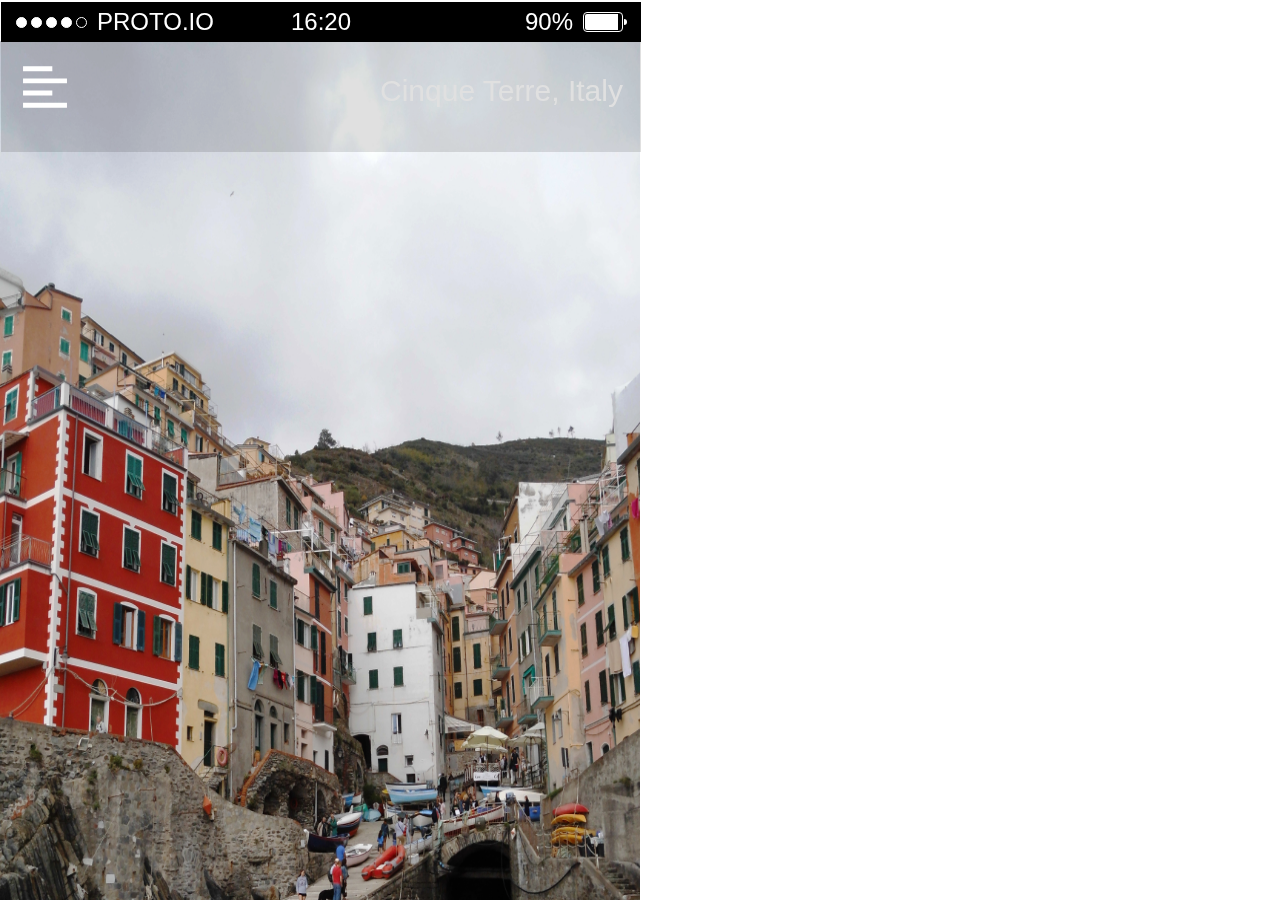
<file: lo-fi_prototype/index.html>
<!doctype html>
	<head> 
		<meta charset="utf-8">

		<title>Uncharted - Proto.io</title>   

			<meta name="HandheldFriendly" content="True">
			<meta name="MobileOptimized" content="#width#"> 

			
			
			
			<meta name="viewport" content="width=device-width, minimum-scale=0.50, maximum-scale=0.50, initial-scale=0.50, user-scalable=no, target-densitydpi=device-dpi" /> 
				<meta name="apple-mobile-web-app-capable" content="yes" />
				<meta name="apple-mobile-web-app-status-bar-style" content="black-translucent" />
			

			<meta name="format-detection" content="telephone=no">
			
			
			<link rel="apple-touch-icon-precomposed" sizes="114x114" href="./assets/branding/apple-touch-icon-retina.png"> <link rel="apple-touch-icon-precomposed" sizes="72x72" href="./assets/branding/apple-touch-icon-ipad.png"/> <link rel="apple-touch-icon-precomposed" href="./assets/branding/apple-touch-icon.png"/> <link rel="shortcut icon" href="./assets/branding/apple-touch-icon.png"> 
						
				        <link href="./assets/branding/startup.png" media="(device-width: 320px)" rel="apple-touch-startup-image">
				       
				        
				        <link href="./assets/branding/startup-retina.png" media="(device-width: 320px) and (device-height: 480px) and (-webkit-device-pixel-ratio: 2)" rel="apple-touch-startup-image">
				        
				        
				        <link href="./assets/branding/startup-568.png" media="(device-width: 320px) and (device-height: 568px) and (-webkit-device-pixel-ratio: 2)" rel="apple-touch-startup-image">
				        
				        
				        <link href="./assets/branding/startup-ipad.png" media="(device-width: 768px) and (orientation: portrait)" rel="apple-touch-startup-image">
				        
				        
				        <link href="./assets/branding/startup-ipad-landscape.png" media="(device-width: 768px) and (orientation: landscape)" rel="apple-touch-startup-image">
				        
						
				        <link href="./assets/branding/startup-ipad-retina.png" media="(device-width: 768px) and (orientation: portrait) and (-webkit-device-pixel-ratio: 2)" rel="apple-touch-startup-image">

				        
				        <link href="./assets/branding/startup-ipad-landscape-retina.png" media="(device-width: 768px) and (orientation: landscape) and (-webkit-device-pixel-ratio: 2)" rel="apple-touch-startup-image">
					

			<style>
				body * {-webkit-text-size-adjust: 100%;}
			</style>
		 

						
		
		<meta http-equiv="cleartype" content="on"> 

		
		
		
		
		
				
				

				<link rel="stylesheet" href="./stylesheets/player-engine-min.css?5.10.8.4" />
				<script type="text/javascript" src="./scripts/player-engine-min.js?5.10.8.4"></script>


				<link type="text/css" href="./libraries/common/components.css" rel="Stylesheet" /> 	
				<script type="text/javascript" src="./libraries/common/components.js"></script> 
				
				

				
						<link type="text/css" href="./libraries/icons/components.css" rel="Stylesheet" /> 	
						<script type="text/javascript" src="./libraries/icons/components.js"></script> 
					
						<link type="text/css" href="./libraries/ios7/components.css" rel="Stylesheet" /> 	
						<script type="text/javascript" src="./libraries/ios7/components.js"></script> 
					

				<script type="text/javascript" src="./data/data.js"></script> 	
				

				

				
				
					
		<style>
			
			/* 	annam v5.7.7 removing this because it is interfering with "position fixed" for mpoverlay="1" 
				http://stackoverflow.com/questions/2637058/positions-fixed-doesnt-work-when-using-webkit-transform
				hopefully this bug doesnt exist anymore? :/
			*/

			
			.landscape, .landscape .prx-page {
				min-height: 640px;
			}
			
			.portrait, .portrait .prx-page {
				min-height: 1136px;
			}

			
				#loader {
					background-image: url(images/editor/loader.gif) !important;
				}
			
			
		</style>
		
			<script type="text/javascript">
				prx.orientation = window.innerWidth>window.innerHeight?"landscape":"portrait";
				
				prx.spaces = false;
				
				
								
				if (window.screen.height==568) { // iPhone 4 (iPhone5/iOS6)
					
					//document.querySelector("meta[name=viewport]").content="width=320.1";
					document.querySelector("meta[name=viewport]").content="width=320.1, minimum-scale=0.50, maximum-scale=0.50, initial-scale=0.50, user-scalable=no, target-densitydpi=device-dpi";
				}
				
					var sLinkedAssets = [];
					

				
				

				prx.url['account'] = 'https://raissa.proto.io';
				prx.url['staticassets'] = 'https://gal.proto.io';
				
				
				
					prx.device = 'default';
				
				
				prx.device_library = 'ios7';				
				prx.devices[prx.device] = {
						name: prx.device
						,caption: "iPhone 5/5S"
						,defaultOrientation: 'portrait'
						,portrait_applies: 1 //new
						,portrait: [640,1136]
						,landscape_applies: 1 //new
						,landscape: [1136,640]
						,allow_orientation_change: 1 //new
						,statusbar_skin: 'shared' // new
						,statusbarheightportrait: 40
						,statusbarheightlandscape: 40	
						,navigationbar_skin: 'default' //new
						,navigationbarheightportrait: 0
						,navigationbarheightlandscape: 0	
						
						,normalportrait: [640,1136]
						,normallandscape: [1136,640]
						,device_s3bucket: 'f2b0a5a2-27e8-47b3-977a-cc21325d0d37'
										
				}
		
				//log(prx.devices);
				
				prx.mobilebrowser = !0; 
				

				prx.embed = 0;

				
				prx.filename = '9c3526da-fd16-44d5-a338-307dde09a806';
				prx.ron = '0'; // Reviewers LIVE PREVIEW is ON
				prx.url.devices = 'https://staticprotoio-proto.netdna-ssl.com/devices';
				prx.save = 'false'; 
		
				prx.statusbar = '1';
				prx.statusbarapplies = '1';		
		
				prx.navigationbar = '0';
				prx.navigationbarapplies = '0';
				
				
				prx.url.static = 'https://staticprotoio-proto.netdna-ssl.com';
				prx.vup = '1';
				
					prx.v = '0';				
				
				prx.rl = '1'; 
				prx.s3b = 'raissa-106844-proto';
				prx.projectid = '9c3526da-fd16-44d5-a338-307dde09a806';
				prx.initialpageid = false;
				prx.deviceorientation = 'portrait';
				prx.export2html = '1';
				
				 
							
					function getAssetUrl(asset) {
						var assetType = asset.assetType;
						var url = asset.url;
						
						if (typeof(asset.targetSrc) != "undefined") {
							url =  './assets/' + asset.targetSrc;	
						} else {
							url =  './assets/' + url;
						}
						
						//linked assets
						if (asset.assetType == "project") {
							if (typeof(sLinkedAssets["p9c3526da-fd16-44d5-a338-307dde09a806_"+asset.fileId]) != "undefined") {	
								url = sLinkedAssets["p9c3526da-fd16-44d5-a338-307dde09a806_"+asset.fileId];
							}
						}
						
						if (asset.assetType == "account") {
							if (typeof(sLinkedAssets["p_"+asset.fileId]) != "undefined") {	
								url = sLinkedAssets["p_"+asset.fileId];
							}
						}	
						 
						return url;
					}
				
				
				
				
				
				//document.addEventListener('touchmove', function (e) { e.preventDefault(); }, false);	
				$(document).ready(function(){

					
					
					
					
					
					

					
					

	
					prx.inProtoApp = (typeof(getCookie('appbakerIosWrapper')) != "undefined" || typeof(getCookie('protoAppAndroidWrapper')) != "undefined");
					prx.inProtoIOsApp = (typeof(getCookie('appbakerIosWrapper')) != "undefined");
					prx.inProtoAndroidApp = (typeof(getCookie('protoAppAndroidWrapper')) != "undefined");

					// STATUSBAR = TOP BAR
					if (prx.statusbarapplies == true) { // didnt work without  == true!
						prx.allowstatusbar = true;
					} else {
						prx.allowstatusbar = false;										
					}
					
					
						
					if (!prx.inProtoApp && prx.allowstatusbar) {
						// CHECK STATUSBAR ON IOS
						var _agents = navigator.userAgent.toLowerCase().match(/(iphone|ipod|ipad)/g); // iOS
						if (_agents) {
							// if in safari, false, if in add to home, true
							var _standalone = window.navigator.standalone ? true:false;
							if(_standalone) {
							 	// ANNAM 5.2.3 for ios7 translucent statusbars
							 	// if standalone ios, always allow statusbar
								//prx.allowstatusbar = false;
								prx.allowstatusbar = true;
								prx.devices[prx.device].statusbar_skin = 'default';
								$('body').prepend("<style>.type-ios7-statusbar .ios7-statusbar-inner * { display: none; }</style>");
							} else {
						 		
						 		
						 		// if not fullscreen then disable statusbar
						 		if(!($(window).width() == prx.devices[prx.device][prx.orientation][0] && $(window).height() == prx.devices[prx.device][prx.orientation][1])) {
									prx.allowstatusbar = false;
						 		}
						 	}
						}

						// CHECK STATUSBAR ON ANDROID
						
						try {
							_agents = navigator.userAgent.toLowerCase().match(/(android)/g); // Android					
							if (_agents) {
								// if not fullscreen then disable statusbar						
						 		if(!($(window).width() == prx.devices[prx.device][prx.orientation][0] && $(window).height() == prx.devices[prx.device][prx.orientation][1])) {
									prx.allowstatusbar = false;
						 		}
							}
						} catch(err) {alert(err)}
					}
					

					
					// NAVIGATION BAR = BOTTOM BAR
					if (prx.navigationbarapplies) {
						prx.allownavigationbar = true;
					} else {
						prx.allownavigationbar = false;										
					}
					
							
					var _agents = navigator.userAgent.toLowerCase().match(/(android)/g);
					if (_agents) {
						try {
							if(!($(window).width() == prx.devices[prx.device][prx.orientation][0] && $(window).height() == prx.devices[prx.device][prx.orientation][1])) {
								prx.allownavigationbar = false;
					 		} 
				 		} catch(err) {alert(err)}
				 		$('body').prepend("<style>.prx-page { position: absolute!important; }</style>");
					}
					
					
					
					
					$('#dragarea').css('width',$(window).width()+'px');
					$('#dragarea').css('height',$(window).height()+'px');		
					
					$(window).resize(function() {
						$('#dragarea').css('width',$(window).width()+'px');
						$('#dragarea').css('height',$(window).height()+'px');		
					})
					

										
					
					 
					if (typeof(prx.xdata) != "undefined") { 
						prx.xdata = $.toJSON(prx.xdata);
					}
					
					prx.s3Links = {};
					
					prx.loadProject(prx.filename);
					
					
						//MBP.hideUrlBar();
					
					
				});	
			</script>
		
	</head>
	
	<body oncontextmenu="return false;" class="player" style="overflow: hidden; width: 640px; height: 1136px;" id="mbd">

		
		
		<div id="window-wrapper" style="width: 100%; height: 100%; overflow: hidden; position: relative">
			<div id="dragarea" style="display:none;"></div>
			<div id="statusbar"></div>
			
			<div class="prx-page" data-role="page" id="p-5" data-id="5"></div> <div class="prx-page" data-role="page" id="p-1" data-id="1"></div> <div class="prx-page" data-role="page" id="p-3" data-id="3"></div> <div class="prx-page" data-role="page" id="p-6" data-id="6"></div> <div class="prx-page" data-role="page" id="p-9" data-id="9"></div> <div class="prx-page" data-role="page" id="p-12" data-id="12"></div> <div class="prx-page" data-role="page" id="p-13" data-id="13"></div> <div class="prx-page" data-role="page" id="p-14" data-id="14"></div> <div class="prx-page" data-role="page" id="p-15" data-id="15"></div> <div class="prx-page" data-role="page" id="p-17" data-id="17"></div> <div class="prx-page" data-role="page" id="p-18" data-id="18"></div> <div class="prx-page" data-role="page" id="p-19" data-id="19"></div> 
			<div id="navigationbar"></div>
			
			
			<div id="overlay" style="position: absolute; top:40px;left:0px;"></div> <div id="trash" style="position: absolute; left:0px; display: none;"></div> 
				<div id="loader-wrapper">
					<div id="loader">
						<span>Loading...</span>
					</div>
				</div>
			
		</div>

		


		
		
		
	</body>	
</html>
</file>
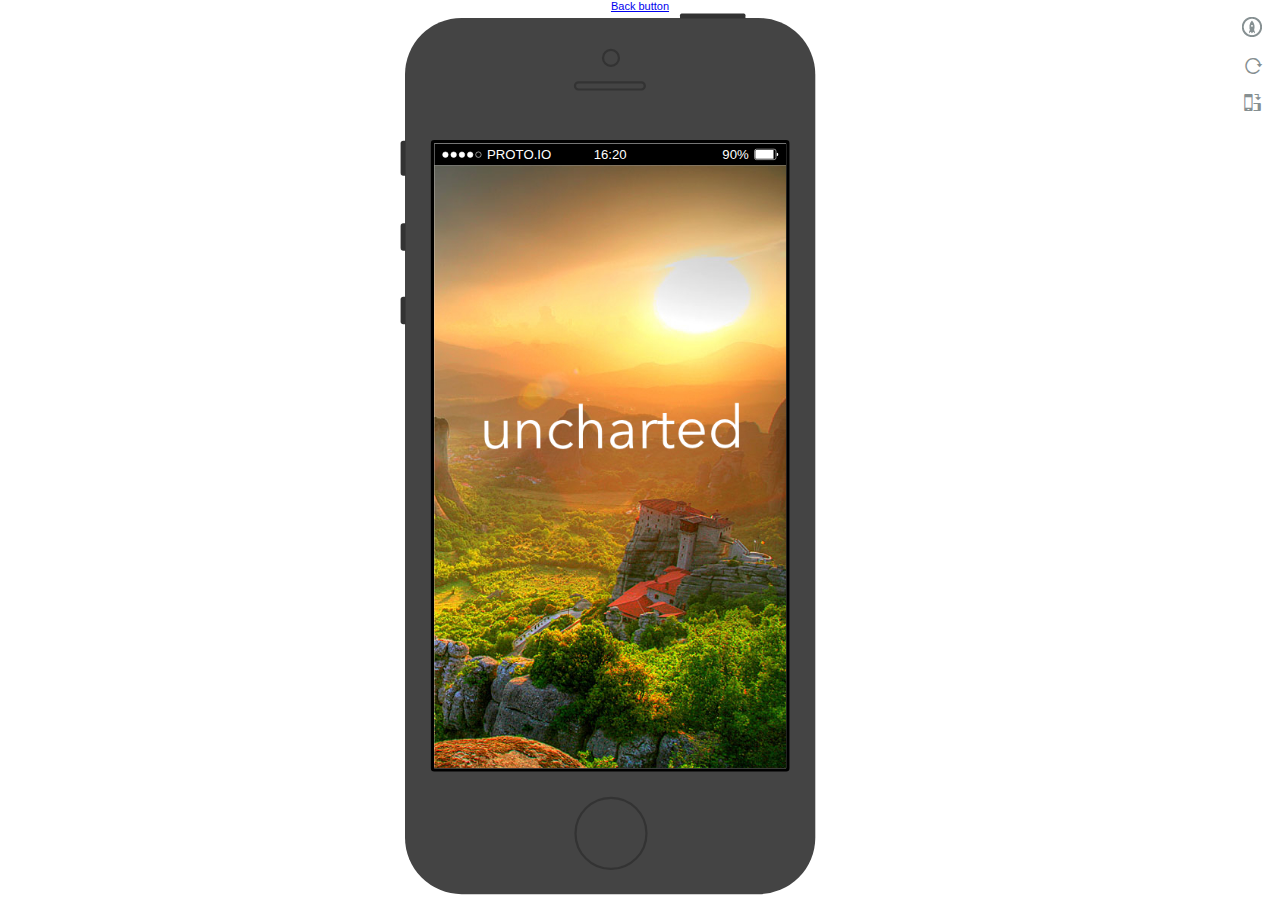
<file: lo-fi_prototype/frame.html>
<!DOCTYPE html PUBLIC "-//W3C//DTD XHTML 1.0 Transitional//EN" "http://www.w3.org/TR/xhtml1/DTD/xhtml1-transitional.dtd">
<html xmlns="http://www.w3.org/1999/xhtml" xml:lang="en" lang="en">
<head>
<meta http-equiv="Content-Type" content="text/html; charset=utf-8" />
<title>Uncharted - Proto.io player</title>

	<div>
		<a href = "../main.html"> Back button</a>
	</div>
	<script type="text/javascript">
		var prx = {};
		prx.orientation = 'portrait';
		prx.orientations = {};
		prx.orientations.portrait = 1;
		prx.orientations.landscape = 1;
		prx.project = {};
		prx.project.id = '9c3526da-fd16-44d5-a338-307dde09a806';
		prx.project.title = 'Uncharted';
		prx.project.version = -1;
		prx.project.livepreview = 0;
		prx.project.account = "raissa";
		prx.activePage = {};
		
			prx.user = {};
			prx.user.id = '130843';
			prx.user.editor_access = true;
			prx.user.delete_access = true;
			prx.user.uuid = '5a2c763f-1512-47df-b5ad-37ec926c689b';
			prx.user.fullname = 'Raissa Largman';
		
		prx.skin = 'apple-phone';
		prx.embed = 0;
	</script>

	
		<link type="text/css" rel="stylesheet" href="./stylesheets/preview-export-min.css">
		<script src="./scripts/preview-export-min.js" type="text/javascript"></script>
	
</head>
<body>

<div class="page-sidebar">
	
	<div class="sidebar-action-buttons">
		
			<span class="created-using-protoio created-using-protoio-0">
				<a href="http://proto.io" target="_blank" class="created-using-protoio-slideout"><span>Created using Proto.io</span></a>
				<span class="created-using-protoio-logo"></span>
			</span>

			
				<span class="header-action-button icon-reload" id="refresh-preview">
					<span class="tooltip">Refresh preview</span>
				</span>
				
				<span  class="header-action-button icon-rotate" id="change-orientation">
					<span class="tooltip">Change orientation</span>
				</span>
				
	</div>

</div>


<div id="maincontent" class="portrait">
	


	<div class="frame_generic">
		<div class="body_generic skin_apple-phone skin-wrapper skin-os-apple skin-device-phone skin-size- skin-color-black skin-orientation-portrait">

			<div class="buttons top"></div>
			<div class="detail-top"></div>
			<div class="web-search"></div>
			<div class="buttons left"></div>


			<div class="body_generic_inner" >

				

				<iframe id="pio-playerframe" src="index.html" scrolling="NO" width="640" height="1136" style="width:640px; height: 1136px; overflow: hidden;"></iframe>

			</div>
			<div class="buttons right"></div>
			<div class="detail-bottom"></div>
		</div>
	</div>

</div>

</body>
</html>
</file>
<file: lo-fi_prototype/stylesheets/player-engine-min.css>
abbr,address,article,aside,audio,b,blockquote,body,caption,cite,code,dd,del,dfn,div,dl,dt,em,fieldset,figure,footer,form,h1,h2,h3,h4,h5,h6,header,hgroup,html,i,iframe,img,ins,kbd,label,legend,li,mark,menu,nav,object,ol,p,pre,q,samp,section,small,span,strong,sub,sup,table,tbody,td,tfoot,th,thead,time,tr,ul,var,video{margin:0;padding:0;border:0;outline:0;font-size:100%;v!ertical-align:baseline;background:0 0}
article,aside,details,figcaption,figure,footer,header,hgroup,nav,section{display:block}
audio,canvas,video{display:inline-block;*display:inline;*zoom:1}
[hidden],audio:not([controls]){display:none}
html{font-size:100%;-webkit-text-size-adjust:100%;-ms-text-size-adjust:100%}
body{margin:0;font-size:13px;l!ine-height:1.231}
body,button,input,select,textarea{font-family:sans-serif;color:#222}
a{color:#00e}
a:visited{color:#551a8b}
a:hover{color:#06e}
a:focus{outline:thin dotted}
a:active,a:hover{outline:0}
abbr[title]{border-bottom:1px dotted}
b,strong{font-weight:700}
blockquote{margin:1em 40px}
dfn{font-style:italic}
hr{display:block;height:1px;border:0;border-top:1px solid #ccc;margin:1em 0;padding:0}
ins{background:#ff9;color:#000;text-decoration:none}
mark{background:#ff0;color:#000;font-style:italic;font-weight:700}
code,kbd,pre,samp{font-family:monospace,serif;_font-family:'courier new',monospace;font-size:1em}
pre{white-space:pre;white-space:pre-wrap;word-wrap:break-word}
q{quotes:none}
q:after,q:before{content:"";content:none}
small{font-size:85%}
sub,sup{font-size:75%;line-height:0;position:relative;vertical-align:baseline}
sup{top:-.5em}
sub{bottom:-.25em}
ol,ul{margin:1em 0;padding:0 0 0 40px}
dd{margin:0 0 0 40px}
nav ol,nav ul{list-style:none;list-style-image:none;margin:0;padding:0}
img{border:0;-ms-interpolation-mode:bicubic;v!ertical-align:middle}
svg:not(:root){overflow:hidden}
figure,form{margin:0}
fieldset{border:0;margin:0;padding:0}
label{cursor:pointer}
legend{border:0;*margin-left:-7px;padding:0}
button,input,select,textarea{font-size:100%;margin:0;vertical-align:baseline;*vertical-align:middle}
button,input{line-height:normal;*overflow:visible}
table button,table input{*overflow:auto}
[role=button],button,input[type=button],input[type=reset],input[type=submit]{cursor:pointer;-webkit-appearance:button}
input[type=checkbox],input[type=radio]{box-sizing:border-box;padding:0}
input[type=search]{-webkit-appearance:textfield;-moz-box-sizing:content-box;-webkit-box-sizing:content-box;box-sizing:content-box}
input[type=search]::-webkit-search-decoration{-webkit-appearance:none}
button::-moz-focus-inner{border:0;padding:0}
textarea{overflow:auto;vertical-align:top;resize:vertical}
input:invalid,textarea:invalid{background-color:#f0dddd}
table{border-collapse:collapse;border-spacing:0}
td{vertical-align:top}
.nocallout{-webkit-touch-callout:none}
textarea[contenteditable]{-webkit-appearance:none}
.gifhidden{position:absolute;left:-100%}
.ir{display:block;border:0;text-indent:-999em;overflow:hidden;background-color:transparent;background-repeat:no-repeat;text-align:left;direction:ltr}
.ir br{display:none}
.hidden{display:none!important;visibility:hidden}
.visuallyhidden{border:0;clip:rect(0 0 0 0);height:1px;margin:-1px;overflow:hidden;padding:0;position:absolute;width:1px}
.visuallyhidden.focusable:active,.visuallyhidden.focusable:focus{clip:auto;height:auto;margin:0;overflow:visible;position:static;width:auto}
.invisible{visibility:hidden}
.clearfix:after,.clearfix:before{content:"";display:table}
.clearfix:after{clear:both}
.clearfix{*zoom:1}
@media print{*{background:transparent!important;color:#000!important;text-shadow:none!important;filter:none!important;-ms-filter:none!important}
a,a:visited{text-decoration:underline}
a[href]:after{content:" (" attr(href) ")"}
abbr[title]:after{content:" (" attr(title) ")"}
.ir a:after,a[href^="javascript:"]:after,a[href^="#"]:after{content:""}
blockquote,pre{border:1px solid #999;page-break-inside:avoid}
thead{display:table-header-group}
img,tr{page-break-inside:avoid}
img{max-width:100%!important}
@page{margin:.5cm}
h2,h3,p{orphans:3;widows:3}
h2,h3{page-break-after:avoid}}
.action-highlight{position:absolute;top:0;left:0;height:100%;width:100%;background:rgba(255,255,0,.5);background:rgba(64,208,255,.5);display:none;p!ointer-events:none}
.actionicon{width:20px!important;height:20px!important;float:left!important;background:#40c8f4 url(/images/player/actions-sprite-1.png) no-repeat 0 0;-moz-background-origin:content-box!important;-webkit-background-origin:content-box!important;-o-background-origin:content-box!important;background-origin:content-box!important;border:0 none!important;margin:1px 0 0 1px;padding:0!important;border-radius:3px!important;display:block!important;-moz-box-sizing:content-box!important;-webkit-box-sizing:content-box!important;-o-box-sizing:content-box!important;box-sizing:content-box!important}
.actionicon.action-click,.actionicon.action-delayedtap,.actionicon.action-tap{background-position:-30px -20px}
.actionicon.action-press,.actionicon.action-taphold{background-position:-30px -40px}
.actionicon.action-doubletap{background-position:-30px -398px}
.actionicon.action-release,.actionicon.action-touch{background-position:-30px -419px}
.actionicon.action-pan,.actionicon.action-panend,.actionicon.action-panstart,.actionicon.action-swipe{background-position:-30px 0}
.actionicon.action-panleft,.actionicon.action-swipeleft{background-position:-30px -100px}
.actionicon.action-panright,.actionicon.action-swiperight{background-position:-30px -120px}
.actionicon.action-panup,.actionicon.action-swipeup{background-position:-30px -140px}
.actionicon.action-pandown,.actionicon.action-swipedown{background-position:-30px -160px}
.actionicon.action-pinch,.actionicon.action-pinchout{background-position:-30px -180px}
.actionicon.action-pinchin{background-position:-30px -200px}
.actionicon.action-containerpageenter,.actionicon.action-containerscroll,.actionicon.action-containerscrollend{background-position:-30px -360px}
.actionicon.action-keydown{background-position:-30px -460px}
.actionicon.action-mouseout,.actionicon.action-mouseover{background-position:-30px -340px}
.actionicon.action-ondrag,.actionicon.action-ondragend,.actionicon.action-ondragstart,.actionicon.action-onthrowcomplete,.actionicon.action-onthrowupdate{background-position:-30px -60px}
.actionicon.action-onrotate,.actionicon.action-onrotateend,.actionicon.action-onrotatestart,.actionicon.action-onrotatethrowcomplete,.actionicon.action-onrotatethrowupdate{background-position:-30px -476px}
.actionicon.action-stateenter,.actionicon.action-stateleave,.actionicon.action-statetransitionend,.actionicon.action-statetransitionstart{background-position:-30px -440px}
.actionicon.action-inputblur,.actionicon.action-inputfocus,.actionicon.action-inputkeyup{background-position:-30px -460px}
.actionicon.action-checkboxchange,.actionicon.action-pickerchange{background-position:-30px -496px}
.actionicon.action-rangedrag,.actionicon.action-rangedragend,.actionicon.action-rangedragstart,.actionicon.action-sliderdrag,.actionicon.action-sliderdragend,.actionicon.action-sliderdragstart{background-position:-30px -80px}
#appModeNote{background-color:#333;border-top:5px solid #000;bottom:0;color:#F0F0F0;display:none;font-family:helvetica;left:0;padding:10px 0;position:fixed;text-align:center;width:100%}
#appModeNote em{display:block;font-size:20px;font-weight:700;line-height:26px}
#appModeNote span{display:block;font-size:14px;line-height:20px}
#log{display:none;left:0;top:0;position:fixed}
.prx-page.loadedFrom{display:block}
.prx-page.loadedTo{z-index:999999}
#navigationbar,#statusbar{background:transparent 0 0;display:block;h!eight:20px;width:100%;border:0 none;top:0;p1osition:absolute;position:fixed;z-index:1}
#pio-printercanvas{display:none}
#loader-wrapper{background:none repeat scroll 0 0 rgba(0,0,0,.2);height:100%;left:0;position:fixed;top:0;width:100%;display:none;z-index:99999;font-size:11px}
#loader-wrapper #loader{position:absolute;top:50%;left:50%;width:140px;height:140px;margin:-70px 0 0 -70px;background:url(/images/editor/loader.gif) center 30px no-repeat rgba(255,255,255,.8);-moz-border-radius:10px;-webkit-border-radius:10px;border-radius:10px;font-size:17px;color:#666;line-height:220px;text-align:center}
#loader img{padding-bottom:25px}
#loader span{display:block}
.pointer-events-none{pointer-events:none!important}
body .prx-page{-webkit-trans1form:translate3d(0,0,0)}
.prx-page .type-symbol .box{-w!ebkit-transform:translate3d(0,0,0)}
body{background:#fff}
.iScrollHorizontalScrollbar,.iScrollVerticalScrollbar{z-index:auto!important}
.overlay{position:fixed;left:0;right:0;bottom:0;top:0}
.ui-mobile-viewport-transitioning,.ui-mobile-viewport-transitioning .prx-page{o!verflow:visible!important}
.box[style*="z-index: 0;"],.box[style*="z-index:0;"]{z-index:auto!important}
.box[data-mpoverlay="1"]{pos1ition:fixed}
#temp-for-external-link{display:none}
.type-actionarea .inner-rec div{background:none!important}
.type-actionarea .inner-rec div:before{display:none!important}
.type-animationtarget{opacity:0!important;pointer-events:none!important}
#dragarea,html{background:transparent!important}
.hide{display:none!important}
*{outline:0}
.ghost-component{pointer-events:none!important}
#statusbar,.prx-page{position:fixed!important}
.prx-page{display:none}
.prx-page.prx-page-active,.prx-page[class*=prx-page-transitioning-]{display:block}
.prx-page[class*=prx-page-transitioning-]{overflow:hidden}
.prx-page.prx-page-transitioning-overlay-in-source,.prx-page.prx-page-transitioning-overlay-out-target{overflow:visible}
.prx-page.prx-page-below{z-index:10}
.prx-page.prx-page-above{z-index:20}
#overlay{z-index:30}
.prx-page.prx-page-transition-flip{-webkit-backface-visibility:hidden;-moz-backface-visibility:hidden;backface-visibility:hidden}
.prx-page.prx-page-transition-turn{-webkit-backface-visibility:hidden;-moz-backface-visibility:hidden;backface-visibility:hidden;-webkit-transform:translate3d(0,0,0);-moz-transform:translate3d(0,0,0);-webkit-transform-origin:0 center;-moz-transform-origin:0 center;transform-origin:0 center;transform:translate3d(0,0,0)}
.prx-page.prx-page-transition-flow:not(.prx-page-transition-flow-overlay),.prx-page.prx-page-transition-overlay-top{box-shadow:0 0 20px rgba(0,0,0,.4)}
</file>
<file: lo-fi_prototype/libraries/common/components.css>
/********************************************************************************************/
/*******************************             COMMON            ******************************/
/********************************************************************************************/
/********************************************************************************************/
/*
body { -webkit-animation: bugfix infinite 1s; }
@-webkit-keyframes bugfix { from { padding: 0; } to { padding: 0; } }
*/
s!elect { -webkit-animation-duration: 0; }

#dragarea {
	left: 50%;
	top: 50%;
	position: absolute;
	border: 0px solid #EEEEEE;
	background-color: #FFF;
}

body {
	-webkit-appearance: none;
	-webkit-box-flex: 1;
	-webkit-touch-callout: none;
	-webkit-tap-highlight-color: rgba(0,0,0,0);	
}
* {
	-webkit-user-select: none;
	-khtml-user-select: none;
	-moz-user-select: -moz-none;
	-o-user-select: none;
	user-select: none;
}

input,textarea, .type-text *, .type-richtext *, .type-html *{
	-webkit-user-select: text;
	-khtml-user-select: text;
	-moz-user-select: text;
	-o-user-select: text;
	user-select: text;
}

/* DIV INSIDE DEFAULT ELEMENT FOR TEXT HOLDER */
#dragarea { font-family: Helvetica,Arial,sans-serif; font-size:	16px; text-align: left; }
.text {	height: 95%; overflow: auto; }
.wrap { overflow: hidden; }
.pos { position: absolute; }
.spos { position: absolute; }


/***** SPECIAL COMPONENTS *****/

/* TYPE = SYMBOL */
.player .type-symbol {
	overflow: hidden;
}

.player .type-symbol .symbol-scroll {
	-webkit-perspective: 1000;
	-w!ebkit-backface-visibility: hidden;
}

.player .type-symbol.type-symbol-transparent {
	pointer-events: none!important; /* because the declaration below overrides it if transparent symbol in transparent symbol */	
}

.player .type-symbol.type-symbol-transparent .box {
	pointer-events: auto;	
}

/* TYPE = MISSING COMPONENT */
.type-missingComponent .error-msg {
	width: 100%; height: 100%; text-align: center;
	background: #cccccc;
	background-image: -moz-linear-gradient(-45deg, rgba(255, 255, 255, 0.2) 25%, transparent 25%, transparent 50%, rgba(255, 255, 255, 0.2) 50%, rgba(255, 255, 255, 0.2) 75%, transparent 75%, transparent), -moz-linear-gradient(45deg, rgba(255, 255, 255, 0.2) 25%, transparent 25%, transparent 50%, rgba(255, 255, 255, 0.2) 50%, rgba(255, 255, 255, 0.2) 75%, transparent 75%, transparent);
	background-image: -webkit-linear-gradient(-45deg, rgba(255, 255, 255, .2) 25%, transparent 25%, transparent 50%, rgba(255, 255, 255, .2) 50%, rgba(255, 255, 255, .2) 75%, transparent 75%, transparent), -webkit-linear-gradient(45deg, rgba(255, 255, 255, .2) 25%, transparent 25%, transparent 50%, rgba(255, 255, 255, .2) 50%, rgba(255, 255, 255, .2) 75%, transparent 75%, transparent);
	background-image: linear-gradient(135deg, rgba(255, 255, 255, .2) 25%, transparent 25%, transparent 50%, rgba(255, 255, 255, .2) 50%, rgba(255, 255, 255, .2) 75%, transparent 75%, transparent), linear-gradient(45deg, rgba(255, 255, 255, .2) 25%, transparent 25%, transparent 50%, rgba(255, 255, 255, .2) 50%, rgba(255, 255, 255, .2) 75%, transparent 75%, transparent);
	background-size: 20px 20px;
	-moz-box-sizing: border-box; -webkit-box-sizing: border-box; box-sizing: border-box;
	padding: 20px;
}

/***** /SPECIAL COMPONENTS *****/

/***** BASIC COMPONENTS *****/

/* TYPE = TEXT */
.type-text .text-content {
	overflow: hidden; width: 100%; height: 100%;
}

/* TYPE = RICHTEXT */
.type-richtext { font-size: 12px;}
.type-richtext p { margin: 0; }

/* TYPE = RECTANGLE */
.type-rectangle .inner-rec {
	width: 100%; height: 100%;
	-moz-box-sizing: border-box; -webkit-box-sizing: border-box; box-sizing: border-box;
	background-clip: content-box;
}

.type-rectangle .rectangle-text-container {
	display: table; width: 100%; height: 100%;  text-align: center;
}

.type-rectangle .rectangle-text-container span {
	display: table-cell; vertical-align: middle;	
}

/* TYPE = HORIZONTALLINE */
.type-horizontalline .inner {
	width: 100%; height: 0;
}

/* TYPE = VERTICALLINE */
.type-verticalline .inner {
	width: 0; height: 100%;
}

/* TYPE = ACTIONAREA */
.type-actionarea .inner-rec {
	width: 100%; height: 100%;
}

.type-actionarea .inner-rec div {
	width: 100%; height: 100%;
	background: #40C8F4;
	opacity: 0.4;
	-moz-box-sizing: border-box; -webkit-box-sizing: border-box; box-sizing: border-box;
}

.type-actionarea .inner-rec div:before {
	content: " ";
	display: block; width: 24px; height: 24px;
	position: absolute; top: 50%; left: 50%;
	margin: -12px 0 0 -12px;
	background: url(/images/editor/icons-sprite-inactive-5.png) -192px -96px; 	
}

.player .type-actionarea .inner-rec div:before {
	background-image: none;	
}

/* TYPE = IMAGE */
.type-image-wrapper {
	background: 0 0 repeat;
	background-size: 100% 100%;
	width: 100%; height: 100%;
}

.type-image-wrapper.type-image-svg {
	background: center center no-repeat;
	background-size: contain;
}

.type-image-wrapper.type-image-repeater {
	background-size: auto;
}

.type-image-wrapper img {
	display: none;
}

.type-image .type-image-hover-message, 
.type-image.ui-draggable-dragging:hover .type-image-hover-message,
.type-image.prx-resizable-resizing:hover .type-image-hover-message {
	display: none;
	position: absolute;
	color: #fff; 
	width: 70px; 
	height: 30px;
	line-height: 15px;
	font-size: 10px!important;
	font-family: Helvetica,Arial,sans-serif!important;
	background: rgba(0, 0, 0, 0.7);
	border-radius: 3px;
	top: 50%; left: 50%;
	margin: -20px 0 0 -40px;
	text-align: center;
	position: absolute;
	padding: 5px;
	pointer-events: none;
		
}

.type-image:hover .type-image-hover-message {
	display: block;	
}

/* TYPE = PLACEHOLDER */

.type-placeholder {
	display: table!important;
}

.type-placeholder .bg {
	position: absolute; width: 100%; height: 100%;
	border: 5px solid #999999;
	-moz-box-sizing: border-box; -webkit-box-sizing: border-box; box-sizing: border-box;
	
}

.type-placeholder .diagonal {
	border: 0px solid transparent;
	position: absolute;
	-moz-box-sizing: border-box; -webkit-box-sizing: border-box; box-sizing: border-box;
}

.type-placeholder .diagonal1 { -moz-transform-origin: 0 0; -webkit-transform-origin: 0 0; -o-transform-origin: 0 0; transform-origin: 0 0; left: 2px;}
.type-placeholder .diagonal2 { -moz-transform-origin: right top; -webkit-transform-origin: right top; -o-transform-origin: right top; transform-origin: right top; right: 2px; }

.type-placeholder .contents {
	text-align: center;
	display: table-cell;
	vertical-align: middle;
	position: relative;
	width: 100%;
}

.type-placeholder .contents > span {
	font-weight: bold;
	display: inline-block;
	/*-moz-border-radius: 100px; -webkit-border-radius: 100px; border-radius: 100px;*/
}

.type-placeholder .contents span[data-editableproperty] {	
	padding: 5px;	
}

.type-placeholder .contents span[data-editableproperty]:empty {
	padding: 0;	
}

.type-placeholder .contents span[data-editableproperty] textarea {
	margin-left: -5px;	
}

/* TYPE = HTML */
.type-html iframe {
	width: 100%;
	height: 100%;
	overflow: hidden;
	border: none;
}

/* TYPE = ANIMATIONTARGET */
.type-animationtarget {
	position: relative;
}
.type-animationtarget.type-animatiotarget-fixed-positioning {
	position: absolute;
}

.type-animationtarget .animationtarget-circle {
	-moz-box-sizing: border-box; -webkit-box-sizing: border-box; box-sizing: border-box;
	border: 2px solid #0099CC;
	width: 0; height: 0;
	position: absolute; top: 0; left: 0;
	border-radius: 50%; 
	display: none;
}

.type-animationtarget .animationtarget-vertical {
	border-left: 2px solid #0099CC; height: 24px;
	position: absolute; top: 0; margin-top: -4px;
}

.type-animationtarget .animationtarget-horizontal {
	border-top: 2px solid #0099CC; width: 24px;
	position: absolute; top: 0%; left: 0; margin-left: -4px;
}

/* TYPE = BANNERAD */

.type-bannerad .bannerad-outer {
	display: table;
	height: 100%; width: 100%;
}

.type-bannerad .bannerad-inner {
	display: table-cell;
    position: relative;
    text-align: center;
    vertical-align: middle;
    width: 100%;
    background-size: 100% 100%;
}

/* TYPE-TOOLTIP */
.type-tooltip .tooltip-outer {
	position: absolute; overflow: hidden;
} 

.type-tooltip .tooltip {
	width: 40px;
	height: 40px;
	position: absolute;
	-moz-transform: rotate(45deg); -webkit-transform: rotate(45deg); transform: rotate(45deg);
	filter: progid:DXImageTransform.Microsoft.Matrix(sizingMethod='auto expand', M11=0.7071067811865476, M12=-0.7071067811865475, M21=0.7071067811865475, M22=0.7071067811865476); /* IE6,IE7 */
	-ms-filter: "progid:DXImageTransform.Microsoft.Matrix(SizingMethod='auto expand', M11=0.7071067811865476, M12=-0.7071067811865475, M21=0.7071067811865475, M22=0.7071067811865476)"; /* IE8 */
	-moz-box-sizing: border-box; -webkit-box-sizing: border-box; box-sizing: border-box;
}

.type-tooltip .tooltip-content-outer {
	position: absolute; width: 100%; height: 100%;
	-moz-box-sizing: border-box; -webkit-box-sizing: border-box; box-sizing: border-box;	
}

.type-tooltip .tooltip-content {
	width: 100%; height: 100%;
	overflow: hidden; padding: 10px;
	-moz-box-sizing: border-box; -webkit-box-sizing: border-box; box-sizing: border-box;
}

/***** /BASIC COMPONENTS *****/


/***** TOOLBAR COMPONENTS *****/

/* TYPE = BASIC TABBAR */
.type-basic-tabbar ul {
	margin: 0; padding: 0; list-style: none; height: 100%;
}

.type-basic-tabbar ul li {
	margin: 0; padding: 0; float: left;	
	text-align: center; height: 100%;
	position: relative;
}

.type-basic-tabbar ul li:first-child {
	border-left: 0 none!important;	
}

.type-basic-tabbar ul li input {
	display: none;	
}

.type-basic-tabbar ul li label {
	width: 100%; height: 100%;
	display: block;
}

.type-basic-tabbar ul li label .icon {
	height: 100%;
	background-position: center center;
	background-repeat: no-repeat;
	background-size: auto 60%;
	-webkit-mask-size: auto 60%;
	-webkit-mask-repeat: no-repeat;
	-webkit-mask-position: center center;
}

.type-basic-tabbar.type-basic-tabbar-icon-top ul li label .icon {
	height: 75%;
}

.type-basic-tabbar.type-basic-tabbar-icon-top ul li label .caption {
	display: inline-block; width: 100%;
	height: 25%; float: left;
	margin-top: -5px;
}

/***** /TOOLBAR COMPONENTS *****/

/* TYPE = BASIC ONOFF SWITCH */

.type-generic-onoffswitch input[type=checkbox] {
	display: none;
}

.type-generic-onoffswitch label {
	display: block; overflow: hidden; cursor: pointer;
	border: 2px solid #999; border-radius: 20px;
}

.type-generic-onoffswitch .onoffswitch-inner {
	width: 200%; margin-left: -100%;
	-moz-transition: margin 0.3s ease-in 0s; -webkit-transition: margin 0.3s ease-in 0s; -ms-transition: margin 0.3s ease-in 0s; -o-transition: margin 0.3s ease-in 0s; transition: margin 0.3s ease-in 0s;
}

.type-generic-onoffswitch input:checked + label .onoffswitch-inner {
	margin-left: 0;
}

.type-generic-onoffswitch .onoffswitch-inner div {
	float: left; width: 50%; padding: 0px 10px;
	color: white; font-family: Trebuchet, Arial, sans-serif; font-weight: bold; line-height: 30px;
	-moz-box-sizing: border-box; -webkit-box-sizing: border-box; -ms-box-sizing: border-box; -o-box-sizing: border-box; box-sizing: border-box;
}

.type-generic-onoffswitch .onoffswitch-inner .active {
	background-color: #2FCCFF; color: #FFFFFF;
}

.type-generic-onoffswitch .onoffswitch-inner .inactive {
	background-color: #EEEEEE; color: #999999;
	text-align: right;
}

.type-generic-onoffswitch .onoffswitch-switch {
	width: 32px; 
	background: #FFFFFF;
	border: 2px solid #999; border-radius: 20px;
	position: absolute; top: 0; bottom: 0; right: 56px; margin: -1px;
	-moz-transition: right 0.3s ease-in 0s; -webkit-transition: right 0.3s ease-in 0s; -ms-transition: right 0.3s ease-in 0s; -o-transition: right 0.3s ease-in 0s; transition: right 0.3s ease-in 0s; 
}

.type-generic-onoffswitch input:checked + label .onoffswitch-switch {
	right: 0px!important; 
}











/************************** FIXES FROM 3RD PARTY ADD-ONS ***************************/
.jPicker .Icon {
	top: -5px;
	left: -4px;
}

.jPicker.Container {
	position: fixed!important;
	left: 0!important;
	top: 150px!important;
	width: 100%;
	z-index: 99999999!important;
}

table.jPicker {
	margin: 0 auto!important;
}

.n!av-glyphish .ui-btn .ui-btn-inner { padding-top: 40px !important; }
.n!av-glyphish .ui-btn .ui-icon { width: 30px!important; height: 30px!important; margin-left: -15px !important; box-shadow: none!important; -moz-box-shadow: none!important; -webkit-box-shadow: none!important; -webkit-border-radius: none !important; border-radius: none !important; }
#0!1-refresh .ui-icon { background:  url(/images/gp/icons/01-refresh.png) 50% 50% no-repeat; background-size: 24px 22px; }

.ui-body-c {
	text-shadow: none;	
}
</file>
<file: lo-fi_prototype/libraries/icons/components.css>
/* EMPTY ICONS COMPONENTS.CSS */
</file>
<file: lo-fi_prototype/libraries/ios7/components.css>
/* NAVBAR */
.type-ios7-navbar .ios7-navbar-inner {
	width: 100%; height: 100%; 
	-moz-box-sizing: border-box; box-sizing: border-box;
	background-clip: padding-box;
	padding: 0 16px;
}

.type-ios7-navbar .ios7-navbar-title {
	text-align: center;
	display: -webkit-box; -webkit-box-orient: horizontal; -webkit-box-pack: center; -webkit-box-align: center;
	display: -webkit-flexbox; display: -ms-flexbox; display: -webkit-flex; display: flex;
    -webkit-flex-align: center; -ms-flex-align: center; -webkit-align-items: center; align-items: center;
    -ms-justify-content: center; -webkit-justify-content: center; justify-content: center;
    height: 100%;
}

.type-ios7-navbar .ios7-navbar-button {
	height: 100%;
	display: -webkit-box; -webkit-box-orient: horizontal; -webkit-box-pack: center; -webkit-box-align: center;
	display: -webkit-flexbox; display: -ms-flexbox; display: -webkit-flex; display: flex;
    -webkit-flex-align: center; -ms-flex-align: center; -webkit-align-items: center; align-items: center;
}

.type-ios7-navbar .ios7-navbar-button-left {
	position: absolute; left: 16px; top: 0;
}

.type-ios7-navbar .ios7-navbar-button-right {
	position: absolute; right : 16px; top: 0;
}

.type-ios7-navbar .ios7-navbar-button-icon {
	height: 50%;
}

.type-ios7-navbar .ios7-navbar-button-left .ios7-navbar-button-icon {
	margin-right: 5px;	
}

.type-ios7-navbar .ios7-navbar-button-right .ios7-navbar-button-icon {
	margin-left: 5px;	
}

/* TOOLBAR */

.type-ios7-toolbar .ios7-toolbar-inner {
	height: 100%;
	-moz-box-sizing: border-box; box-sizing: border-box;
	display: -webkit-box; -webkit-box-orient: horizontal;
	display: -webkit-flexbox; display: -ms-flexbox; display: -webkit-flex; display: flex;
}

.type-ios7-toolbar .ios7-toolbar-button {
	position: relative; /* required by old safari */
	height: 100%; float: left; cursor: pointer;
	background: no-repeat center center;
	background-size: auto 50%;
	-webkit-box-flex: 1; -webkit-flex-grow: 1; -ms-flex-grow: 1; flex-grow: 1; 
	-webkit-flex-basis: 1px; -ms-flex-basis: 1px; flex-basis: 1px; 
}

/* STATUSBAR */
.type-ios7-statusbar .ios7-statusbar-inner {
	width: 100%; height: 100%; 
	display: -webkit-box; -webkit-box-orient: horizontal; -webkit-box-pack: center; -webkit-box-align: center;
	display: -webkit-flexbox; display: -ms-flexbox; display: -webkit-flex; display: flex;
    -webkit-flex-align: center; -ms-flex-align: center; -webkit-align-items: center; align-items: center;
    -ms-justify-content: center; -webkit-justify-content: center; justify-content: center;
    
    font-family: HelveticaNeue-Light,Helvetica,Verdana,Arial,sans-serif; font-size: 24px;
    
    position: relative;
}

.ios7-statusbar-signal {
	position: absolute; left: 15px; top: 0;
}

.type-ios7-statusbar .ios7-statusbar-signal-dot { 
	height: 9px; width: 9px; border-radius: 50%;
	float: left; margin: 15px 4px 15px 0;
	border: 1px solid #000;
}

.type-ios7-statusbar .ios7-statusbar-signal-dot-empty {
	background-color: transparent!important;
	margin-right: 10px;
}

.type-ios7-statusbar .ios7-statusbar-provider {
	line-height: 40px; float: left;
}

.type-ios7-statusbar .ios7-statusbar-time {
	font-family: HelveticaNeue-Medium,Helvetica,Verdana,Arial,sans-serif;
}

.type-ios7-statusbar .ios7-statusbar-battery-life {
	position: absolute; right: 15px; top: 0; 
}

.type-ios7-statusbar .ios7-statusbar-battery-life-text {
	float: left;
	line-height: 40px;
}

.type-ios7-statusbar .ios7-statusbar-battery-life-icon {
	float: left;
	border: 1px solid #000; border-radius: 4px; padding: 1px 4px 1px 1px; 
	background: #000; background-clip: content-box; 
	width: 40px; height: 20px;
	-moz-box-sizing: border-box; box-sizing: border-box;
	margin: 10px 3px 0 10px;
	position: relative;
}

.type-ios7-statusbar .ios7-statusbar-battery-life-icon-battery-pole {
	position: absolute; top: 0; bottom: 0; right: -5px; width: 3px;
	overflow: hidden;
}

.type-ios7-statusbar .ios7-statusbar-battery-life-icon-battery-pole-inner {
	content: " ";
	width: 6px; height: 6px; display: block; border-radius: 50px;
	position: absolute; left: -3px;	top: 6px;
}

/* BUTTON */

.type-ios7-button .ios7-button-inner {
	height: 100%; width: 100%; -moz-box-sizing: border-box; box-sizing: border-box;
	display: -webkit-box; -webkit-box-orient: horizontal; -webkit-box-pack: center; -webkit-box-align: center;
	display: -webkit-flexbox; display: -ms-flexbox; display: -webkit-flex; display: flex;
    -webkit-flex-align: center; -ms-flex-align: center; -webkit-align-items: center; align-items: center;
}

.type-ios7-button .ios7-button-icon {
	height: 50%;
}

.t1ype-ios7-button .ios7-button-text, .type1-ios7-button .ios7-button-icon {
	display: inline; vertical-align: middle;
}

.type-ios7-button .ios7-button-icon img {
	height: 50%; v1ertical-align: middle;
}

/* SEGMENTED CONTROL */

.type-ios7-segmentedcontrol .ios7-segmentedcontrol-inner {
	width: 100%; height: 100%; 
	-moz-box-sizing: border-box; box-sizing: border-box;
	display: -webkit-box;
	display: -webkit-flexbox; display: -ms-flexbox; display: -webkit-flex; display: flex;
}

.type-ios7-segmentedcontrol .ios7-segmentedcontrol-button {
	height: 100%;
	-webkit-box-flex: 1;
	-webkit-flex-grow: 1; -ms-flex-grow: 1; flex-grow: 1; 
	-webkit-flex-basis: 1px; -ms-flex-basis: 1px; flex-basis: 1px; 
}

.type-ios7-segmentedcontrol .ios7-segmentedcontrol-button:first-child {
	border-left: 0 none!important;	
}

.type-ios7-segmentedcontrol .ios7-segmentedcontrol-button input {
	display: none;
}
.type-ios7-segmentedcontrol .ios7-segmentedcontrol-button label {
	width: 100%; height: 100%;
	text-align: center;
	display: -webkit-box; -webkit-box-orient: horizontal; -webkit-box-pack: center; -webkit-box-align: center;
	display: -webkit-flexbox; display: -ms-flexbox; display: -webkit-flex; display: flex;
    -webkit-flex-align: center; -ms-flex-align: center; -webkit-align-items: center; align-items: center;
    -ms-justify-content: center; -webkit-justify-content: center; justify-content: center;
}


/* PAGE CONTROLLER */

.type-ios7-pagecontroller .ios7-pagecontroller-inner {
	width: 100%; height: 100%; 
	-moz-box-sizing: border-box; box-sizing: border-box;
	display: -webkit-box;
	display: -webkit-flexbox; display: -ms-flexbox; display: -webkit-flex; display: flex;
}

.type-ios7-pagecontroller .ios7-pagecontroller-button {
	height: 100%;
	-webkit-box-flex: 1;
	-webkit-flex-grow: 1; -ms-flex-grow: 1; flex-grow: 1; 
	
	display: -webkit-box; -webkit-box-orient: horizontal; -webkit-box-pack: center; -webkit-box-align: center;
	display: -webkit-flexbox; display: -ms-flexbox; display: -webkit-flex; display: flex;
    -ms-justify-content: center; -webkit-justify-content: center; justify-content: center;
}

.type-ios7-pagecontroller .ios7-pagecontroller-button input {
	display: none;
}
.type-ios7-pagecontroller .ios7-pagecontroller-button label {
	height: 100%;
	display: block;
}

/* LABEL */
.type-ios7-label .ios7-label-inner {
	height: 100%; width: 100%;
	display: -webkit-box; -webkit-box-orient: horizontal; -webkit-box-pack: center; -webkit-box-align: center;
	display: -webkit-flexbox; display: -ms-flexbox; display: -webkit-flex; display: flex;
    -webkit-flex-align: center; -ms-flex-align: center; -webkit-align-items: center; align-items: center;
}


/* TEXTFIELD */
.type-ios7-textfield input, .type-ios7-textfield .faux-input {
	-moz-box-sizing: border-box; -webkit-box-sizing: border-box; box-sizing: border-box;
	height: 100%; width: 100%;
	padding: 0 16px; border: medium none;
}

.type-ios7-textfield .faux-input {
	display: -webkit-box; -webkit-box-orient: horizontal; -webkit-box-pack: center; -webkit-box-align: center;
	display: -webkit-flexbox; display: -ms-flexbox; display: -webkit-flex; display: flex;
    -webkit-flex-align: center; -ms-flex-align: center; -webkit-align-items: center; align-items: center;
    white-space: nowrap; overflow: hidden;
}

.type-ios7-textfield .faux-input:empty, .type-ios7-textfield .faux-input.placeholder-input {
	display: none;
}

.type-ios7-textfield .faux-input:empty + .faux-input.placeholder-input {
	display: -webkit-box;
	display: -webkit-flexbox; display: -ms-flexbox; display: -webkit-flex; display: flex;
}

.type-ios7-textfield.box.current-component [data-editableProperty] textarea {
	height: 100%!important;
}

.type-ios7-textfield-password.type-ios7-textfield .faux-input:not(.placeholder-input), .type-ios7-textfield-password.type-ios7-textfield.box.current-component [data-editableProperty] textarea{
	-webkit-text-security: disc;
}

/* TYPE = TEXTAREA */
.type-ios7-textarea > textarea, .type-ios7-textarea .faux-input {
	-moz-box-sizing: border-box; -webkit-box-sizing: border-box; box-sizing: border-box;
	height: 100%; width: 100%;
	padding: 8px;
	resize: none;
	border: medium none;
}

.type-ios7-textarea .faux-input:empty, .type-ios7-textarea .faux-input.placeholder-input {
	display: none;
}

.type-ios7-textarea .faux-input:empty + .faux-input.placeholder-input {
	display: block;
}

/* CHECKBOX */

.type-ios7-checkbox .ios7-checkbox-inner {
	height: 100%; width: 100%; -moz-box-sizing: border-box; box-sizing: border-box;
	display: -webkit-box; -webkit-box-orient: horizontal; -webkit-box-pack: center; -webkit-box-align: center;
	display: -webkit-flexbox; display: -ms-flexbox; display: -webkit-flex; display: flex;
    -webkit-flex-align: center; -ms-flex-align: center; -webkit-align-items: center; align-items: center;
     -ms-justify-content: center; -webkit-justify-content: center; justify-content: center;
}

.type-ios7-checkbox input {
	display: none;
}

.type-ios7-checkbox input:checked + .ios7-checkbox-inner {
	border-width: 0!important;	
}

.type-ios7-checkbox .ios7-checkbox-icon {
	display: none;
	height: 50%;
}

.type-ios7-checkbox input:checked + .ios7-checkbox-inner .ios7-checkbox-icon {
	display: block;
}


/* TYPE = ONOFF SWITCH */
.type-ios7-switch input {
	display: none;
}

.type-ios7-switch label {
	display: block; width: 100%; height: 100%;
	-moz-box-sizing: border-box; -webkit-box-sizing: border-box; box-sizing: border-box;
	-moz-transition: all 0.3s ease-in; -webkit-transition: all 0.3s ease-in; transition: all 0.3s ease-in;
}

.type-ios7-switch .switch {
	position: absolute; border-radius: 50%; box-shadow: 0 0 2px 1px rgba(0, 0, 0, 0.3);
	-moz-box-sizing: border-box; -webkit-box-sizing: border-box; box-sizing: border-box;
	-moz-transition: all 0.3s ease-in; -webkit-transition: all 0.3s ease-in; transition: all 0.3s ease-in;
}

/* SLIDER */
.type-ios7-slider .slider-bar, .type-ios7-slider .slider-bar-filled {
	border-radius: 4px;
}

.type-ios7-slider .slider-bar {
	position: absolute; top: 50%; width: 100%;
}

.type-ios7-slider .slider-bar-filled {
	height: 100%;
}

.type-ios7-slider .slider-button {
	display: block; position: absolute; top: 0; bottom: 0;
	box-shadow: 0 0 2px 1px rgba(0, 0, 0, 0.3);
}

/* PICKER */
.type-ios7-picker .outer {
    height: 100%;
}

.type-ios7-picker .inner {
	height: 100%;
	font-size: 32px;
    overflow: hidden;
    position: relative;
    background: white;
}

.player .type-ios7-picker ul {
	-webkit-perspective: 1000;
	margin: 0;
	right: 0;
}

.type-ios7-picker .inner ul li {
	height: 64px;
	line-height: 64px;
	padding: 0 40px;
}

.type-ios7-picker .inner ul input {
	display: none;
}

.type-ios7-picker .inner ul label {
	display: block;
	white-space: nowrap;
	overflow: hidden;
	text-overflow: ellipsis;	
}

.type-ios7-picker .inner ul input:checked + label {
	color: #2A3666;
	font-size: 120%;
}

.type-ios7-picker .inner ul input + label span {
	visibility: hidden;
	float: left;
	display: inline-block;
	padding: 0 20px 0 0;
}

.type-ios7-picker .inner ul input:checked + label span {
	visibility: visible;
}

.type-ios7-picker .bar {
	height: 64px;
	width: 100%;
	position: absolute;
	top: 50%;
	margin: -32px 0 auto;
	border: 2px solid #000;
	border-width: 2px 0;
	pointer-events: none;
}

/* LISTS */
.type-ios7-list .ios7-list-inner {
	display: -webkit-box; -webkit-box-orient: vertical; -webkit-box-pack: center; -webkit-box-align: center;
	display: -webkit-flexbox; display: -ms-flexbox; display: -webkit-flex; display: flex;
    -webkit-flex-align: center; -ms-flex-align: center; -webkit-align-items: center; align-items: center;
    -ms-justify-content: center; -webkit-justify-content: center; justify-content: center;
    -webkit-flex-direction: column; -ms-flex-direction: column; flex-direction: column;
    
    height: 100%;
    -moz-box-sizing: border-box; box-sizing: border-box;
    border-left: 0 none!important; border-right: 0 none!important; 
}
.type-ios7-list .ios7-list-listitem {
	width: 100%;
	
	-webkit-box-flex: 1;
	-webkit-flex-grow: 1; -ms-flex-grow: 1; flex-grow: 1;
	-webkit-flex-basis: 1px; -ms-flex-basis: 1px; flex-basis: 1px;
	
	position: relative;
}

.type-ios7-list .ios7-list-listitem label {
	w1idth: 100%; h1eight: 100%;  padding-left: 30px;
	-moz-box-sizing: border-box; box-sizing: border-box;
			
	display: -webkit-box; -webkit-box-orient: horizontal; -webkit-box-pack: center; -webkit-box-align: center;
	display: -webkit-flexbox; display: -ms-flexbox; display: -webkit-flex; display: flex;
    -ms-justify-content: center; -webkit-justify-content: center; justify-content: center;
    -webkit-flex-align: center; -ms-flex-align: center; -webkit-align-items: center; align-items: center;
    
    position: absolute; top: 0; left: 0; right: 0; bottom: 0;
}

.type-ios7-list .ios7-list-listitem input {
	display: none;	
}

.type-ios7-list .ios7-list-thumb, .type-ios7-list .ios7-list-icon {
	background: center center no-repeat;
	background-clip: content-box;
	background-size: contain;
}

.type-ios7-list .ios7-list-thumb {
	height: 60%; margin-right: 30px;
}

.type-ios7-list .ios7-list-icon-left {
	margin-right: 30px;
}

.type-ios7-list .ios7-list-icon-right {
	margin-left: 30px;
}

.type-ios7-list .ios7-list-value {
	margin-left: 30px;
}

.type-ios7-list .ios7-list-badge {
	border-radius: 20px;
	padding: 2px 8px;
	margin-left: 30px;
}

.type-ios7-list .ios7-list-listitem .bordered-container {
	-webkit-box-flex: 1;
	-webkit-flex-grow: 1; -ms-flex-grow: 1; flex-grow: 1;
	
	display: -webkit-box; -webkit-box-orient: horizontal; -webkit-box-pack: center; -webkit-box-align: center;
	display: -webkit-flexbox; display: -ms-flexbox; display: -webkit-flex; display: flex;
    -ms-justify-content: center; -webkit-justify-content: center; justify-content: center;
    -webkit-flex-align: center; -ms-flex-align: center; -webkit-align-items: center; align-items: center;
    
    height: 100%; padding-right: 30px;
}

.type-ios7-list .ios7-list-listitem:first-child .bordered-container {
	border-top: 0 none!important;
}

.type-ios7-list .ios7-list-listitem .bordered-container .text-and-subtitle {
	-webkit-box-flex: 1;
	-webkit-flex-grow: 1; -ms-flex-grow: 1; flex-grow: 1;
}

.type-ios7-list .ios7-list-listitem-type-checkbox .ios7-list-icon, .type-ios7-list .ios7-list-listitem-type-radio .ios7-list-icon {
	visibility: hidden;
}

.type-ios7-list .ios7-list-listitem-type-checkbox input:checked + label .ios7-list-icon, .type-ios7-list .ios7-list-listitem-type-radio input:checked + label .ios7-list-icon {
	visibility: visible;
} 

.type-ios7-list label, .type-ios7-list label .ios7-list-subtitle, .type-ios7-list label .ios7-list-value {
	-webkit-transition: all 0.2s ease-in;
	-moz-transition: all 0.2s ease-in;
	-o-transition: all 0.2s ease-in;
	transition: all 0.2s ease-in;
}

.type-ios7-list label:active, .type-ios7-list label:active .ios7-list-subtitle, .type-ios7-list label:active .ios7-list-value {
	-webkit-transition: all 0s ease-in;
	-moz-transition: all 0s ease-in;
	-o-transition: all 0s ease-in;
	transition: all 0s ease-in;
}

/* LIST HEADER */
.type-ios7-list-header .ios7-list-header-inner {
	text-align: center;
	display: -webkit-box; -webkit-box-orient: horizontal; -webkit-box-pack: center; -webkit-box-align: center;
	display: -webkit-flexbox; display: -ms-flexbox; display: -webkit-flex; display: flex;
    -webkit-flex-align: center; -ms-flex-align: center; -webkit-align-items: center; align-items: center;
    -ms-justify-content: center; -webkit-justify-content: center; justify-content: center;
    height: 100%; width: 100%; padding: 0 30px;
    -moz-box-sizing: border-box; box-sizing: border-box;
}

/* ALERT */
.type-ios7-alert .ios7-alert-inner {
	height: 100%; overflow: hidden;
}

.type-ios7-alert .ios7-alert-text, .type-ios7-alert .ios7-alert-title {
	margin: 30px 30px 0; text-align: center;
} 

.type-ios7-alert .ios7-alert-title {
	font-weight: bold; 
}

.type-ios7-alert .ios7-alert-text {
	font-size: 78%;
	margin-top: 15px;
}

.type-ios7-alert .ios7-alert-buttons {
	position: absolute; bottom: 0; left: 0; right: 0;
	border-top: 1px solid #ccc;
	display: -webkit-box;
	display: -webkit-flexbox; display: -ms-flexbox; display: -webkit-flex; display: flex;
}

.type-ios7-alert .ios7-alert-button {
	border-left: 1px solid #ccc; padding: 20px 5px;
	-webkit-box-flex: 1;
	-webkit-flex-grow: 1; -ms-flex-grow: 1; flex-grow: 1;
	-webkit-flex-basis: 1px; -ms-flex-basis: 1px; flex-basis: 1px; 
	
	display: -webkit-box; -webkit-box-orient: horizontal; -webkit-box-pack: center; -webkit-box-align: center;
	display: -webkit-flexbox; display: -ms-flexbox; display: -webkit-flex; display: flex;
    -ms-justify-content: center; -webkit-justify-content: center; justify-content: center;
    -webkit-flex-align: center; -ms-flex-align: center; -webkit-align-items: center; align-items: center;
}

.type-ios7-alert .ios7-alert-button:first-child {
	border-left: 0 none;
}

/* ACTIONSHEET */

.type-ios7-actionsheet .ios7-actionsheet-inner {
	display: -webkit-box; -webkit-box-orient: vertical; -webkit-box-pack: center; -webkit-box-align: center;
	display: -webkit-flexbox; display: -ms-flexbox; display: -webkit-flex; display: flex;
    -webkit-flex-align: center; -ms-flex-align: center; -webkit-align-items: center; align-items: center;
    -ms-justify-content: center; -webkit-justify-content: center; justify-content: center;
    -webkit-flex-direction: column; -ms-flex-direction: column; flex-direction: column;
    height: 100%; 
}

.type-ios7-actionsheet .ios7-actionsheet-buttons {
	width: 100%; text-align: center;
	
	display: -webkit-box; -webkit-box-orient: vertical; -webkit-box-pack: center; -webkit-box-align: center;
	display: -webkit-flexbox; display: -ms-flexbox; display: -webkit-flex; display: flex;
    -webkit-flex-align: center; -ms-flex-align: center; -webkit-align-items: center; align-items: center;
    -ms-justify-content: center; -webkit-justify-content: center; justify-content: center;
    -webkit-flex-direction: column; -ms-flex-direction: column; flex-direction: column;
  	-webkit-box-flex: 1;
    -webkit-flex-grow: 1; -ms-flex-grow: 1; flex-grow: 1;
}

.type-ios7-actionsheet .ios7-actionsheet-buttons + .ios7-actionsheet-buttons {
	margin-top: 10px;
}
.type-ios7-actionsheet .ios7-actionsheet-button {
	-webkit-box-flex: 1;
	-webkit-flex-grow: 1; -ms-flex-grow: 1; flex-grow: 1;
	
	display: -webkit-box; -webkit-box-orient: vertical; -webkit-box-pack: center; -webkit-box-align: center;
	display: -webkit-flexbox; display: -ms-flexbox; display: -webkit-flex; display: flex;
    -webkit-flex-align: center; -ms-flex-align: center; -webkit-align-items: center; align-items: center;
    -ms-justify-content: center; -webkit-justify-content: center; justify-content: center;
    
    border-top: 1px solid transparent; width: 100%;
}

.type-ios7-actionsheet .ios7-actionsheet-button:first-child {
	border-top: 0 none;
}

.type-ios7-actionsheet .ios7-actionsheet-button-title {
	-webkit-box-flex: 1;
	-webkit-flex-grow: 1; -ms-flex-grow: 1; flex-grow: 1;
	
	padding: 10px 20px;
	-moz-box-sizing: border-box; box-sizing: border-box;
			
}

/* CONTROL POPOVER*/

.type-ios7-control-popover .ios7-control-popover-inner {
	width: 100%; height: 100%; 
	-moz-box-sizing: border-box; box-sizing: border-box;
	display: -webkit-box;
	display: -webkit-flexbox; display: -ms-flexbox; display: -webkit-flex; display: flex;
	border-bottom: 4px solid transparent;
}

.type-ios7-control-popover .ios7-control-popover-buttons {
	width: 100%; height: 100%; 
	display: -webkit-box;
	display: -webkit-flexbox; display: -ms-flexbox; display: -webkit-flex; display: flex;
}

.type-ios7-control-popover .ios7-control-popover-button {
	height: 100%;
	-webkit-box-flex: 1;
	-webkit-flex-grow: 1; -ms-flex-grow: 1; flex-grow: 1;
	text-align: center;
	display: -webkit-box; -webkit-box-orient: horizontal; -webkit-box-pack: center; -webkit-box-align: center;
	display: -webkit-flexbox; display: -ms-flexbox; display: -webkit-flex; display: flex;
    -webkit-flex-align: center; -ms-flex-align: center; -webkit-align-items: center; align-items: center;
    -ms-justify-content: center; -webkit-justify-content: center; justify-content: center; 
}

.type-ios7-control-popover .ios7-control-popover-button:first-child {
	border-left: 0 none!important;	
}

.type-ios7-control-popover .ios7-control-popover-tooltip {
	position: absolute; bottom: 0;
	overflow: hidden; 
}
.type-ios7-control-popover .ios7-control-popover-tooltip-inner {
	width: 100%; height: 200%; margin-top: -50%;
	-moz-transform: rotate(45deg); -webkit-transform: rotate(45deg); -o-transform: rotate(45deg); -ms-transform: rotate(45deg); transform: rotate(45deg);
}

/* POPOVER*/

.type-ios7-popover .ios7-popover-inner {
	width: 100%; height: 100%; 
	-moz-box-sizing: border-box; box-sizing: border-box;
	border: 0px solid transparent;
}

.type-ios7-popover .ios7-popover-body {
	width: 100%; height: 100%; 
}

.type-ios7-popover .ios7-popover-tooltip {
	position: absolute;
	overflow: hidden; 
}
.type-ios7-popover .ios7-popover-tooltip-inner {
	width: 100%; height: 100%;
	-moz-transform: rotate(45deg); -webkit-transform: rotate(45deg); -o-transform: rotate(45deg); -ms-transform: rotate(45deg); transform: rotate(45deg);
}

/* PROGRESSBAR */
.type-ios7-progressbar .progressbar-bar, .type-ios7-progressbar .progressbar-bar-filled {
	border-radius: 4px;
}

.type-ios7-progressbar .progressbar-bar {
	width: 100%; height: 100%;
}

.type-ios7-progressbar .progressbar-bar-filled {
	height: 100%;
}

/* BADGE */
.type-ios7-badge .ios7-badge-inner {
	width: 100%; height: 100%; 
	display: -webkit-box; -webkit-box-orient: horizontal; -webkit-box-pack: center; -webkit-box-align: center;
	display: -webkit-flexbox; display: -ms-flexbox; display: -webkit-flex; display: flex;
    -webkit-flex-align: center; -ms-flex-align: center; -webkit-align-items: center; align-items: center;
    -ms-justify-content: center; -webkit-justify-content: center; justify-content: center;

}
</file>
<file: lo-fi_prototype/stylesheets/preview-export-min.css>
@font-face{font-family:'protoio-embed';src:url("../../fonts/protoio-embed.eot?v=100.2")}@font-face{font-family:'protoio-embed';src:url([data-uri]) format("truetype"),url([data-uri]) format("woff");font-weight:normal;font-style:normal}[class^="icon-"],[class*=" icon-"]{font-family:'protoio-embed';speak:none;font-style:normal;font-weight:normal;font-variant:normal;text-transform:none;line-height:1;-webkit-font-smoothing:antialiased;-moz-osx-font-smoothing:grayscale}.icon-rotate:before{content:"\6f"}.icon-world:before{content:"\57"}.icon-reload:before{content:"\72"}.icon-link:before{content:"\e600"}.icon-link2:before{content:"\e601"}html{height:100%;width:100%;font-family:'Open Sans','Helvetica Neue', HelveticaNeue, Helvetica, Arial, 'Lucida Grande', sans-serif;font-size:11px}a{outline:0 none}.btn{display:inline-block;padding:6px 14px;font-size:11px;font-weight:600}.btn-sm{padding:5px 10px;font-size:11px}.inline-checkbox,.inline-radio{padding-left:20px;display:inline-block;cursor:pointer}.input-control.checkbox .check{width:12px;height:12px}body{display:-webkit-box;-webkit-box-orient:vertical;-webkit-box-pack:center;-webkit-box-align:center;display:-webkit-flexbox;display:-ms-flexbox;display:-webkit-flex;display:flex;-webkit-flex-align:center;-ms-flex-align:center;-webkit-align-items:center;align-items:center;-ms-justify-content:center;-webkit-justify-content:center;justify-content:center;-webkit-flex-direction:column;-ms-flex-direction:column;flex-direction:column;min-width:100%;min-height:100%;-moz-box-sizing:border-box;-webkit-box-sizing:border-box;-o-box-sizing:border-box;box-sizing:border-box}body,ul,li{padding:0;margin:0;border:0}#maincontent{min-width:100%;min-height:100%;clear:both;padding:20px 60px 20px 20px;-moz-box-sizing:border-box;-webkit-box-sizing:border-box;-o-box-sizing:border-box;box-sizing:border-box;position:relative;border:0 solid transparent;display:-webkit-box;-webkit-box-orient:horizontal;-webkit-box-pack:center;-webkit-box-align:center;display:-webkit-flexbox;display:-ms-flexbox;display:-webkit-flex;display:flex;-webkit-flex-align:center;-ms-flex-align:center;-webkit-align-items:center;align-items:center;-ms-justify-content:center;-webkit-justify-content:center;-webkit-box-flex:1;-webkit-flex-grow:1;-ms-flex-grow:1;flex-grow:1;border-right:250px solid transparent;-webkit-transition:border-right 0.3s cubic-bezier(0.33, 1.02, 0.18, 1.4);-moz-transition:border-right 0.3s cubic-bezier(0.33, 1.02, 0.18, 1.4);-o-transition:border-right 0.3s cubic-bezier(0.33, 1.02, 0.18, 1.4);transition:border-right 0.3s cubic-bezier(0.33, 1.02, 0.18, 1.4)}.page-sidebar.hidden+#maincontent{border-right:0px solid transparent}.frame_generic{margin:auto !important;display:inline-block;margin:0 auto;-ms-transform-origin:center center;-webkit-transform-origin:center center;-o-transform-origin:center center;transform-origin:center center;position:relative}.body_generic.skin-wrapper{position:absolute;-ms-transform-origin:0 0;-webkit-transform-origin:0 0;-o-transform-origin:0 0;transform-origin:0 0}.skin_custom .body_generic,.skin_shared .body_generic{text-align:center}.body_generic iframe{background:#ccc;border:2px solid #000000;-webkit-border-radius:3px;-moz-border-radius:3px;border-radius:3px}#eventCaller{display:none}.sidebar-action-buttons{position:absolute;right:262px;top:17px;-webkit-user-select:none;-moz-user-select:none;-ms-user-select:none}.sidebar-action-buttons a{text-decoration:none}.header-action-button{display:inline-block;border-radius:4px;margin:16px 0 0;cursor:pointer;position:relative;text-align:center;color:#868f91;font-size:3em;line-height:normal}.header-action-button:hover{color:#6d7577}.header-action-button.active{color:#34a7c1}#change-orientation{margin-top:4px}#change-orientation .tooltip{width:100px}#refresh-preview{margin-top:12px}#refresh-preview .tooltip{width:85px}.created-using-protoio{position:relative;display:block;height:20px;width:20px;margin:0 auto;font-family:Arial}.created-using-protoio-logo{display:inline-block;width:20px;height:20px;background:url("[data-uri]");position:absolute;top:0;left:0;z-index:2;transition:transform 1s cubic-bezier(0.445, 0.05, 0.55, 0.95)}.created-using-protoio-logo:before{content:"";display:block;position:absolute;top:0;left:0;right:0;bottom:0;background:url("[data-uri]");opacity:0;transition:opacity 1s cubic-bezier(0.445, 0.05, 0.55, 0.95)}.created-using-protoio:hover .created-using-protoio-logo{transform:rotate(720deg)}.created-using-protoio:hover .created-using-protoio-logo:before{opacity:1}.created-using-protoio-slideout{width:20px;padding:3px 0px 2px;height:15px;overflow:hidden;white-space:nowrap;position:absolute;right:1px;top:0px;z-index:1;background:#868F91;color:#fff;text-align:center;font-size:12px;border-radius:20px;transition:all 1s cubic-bezier(0.445, 0.05, 0.55, 0.95);opacity:0}.created-using-protoio-slideout span{display:inline-block;padding:0 30px}.created-using-protoio:hover .created-using-protoio-slideout{width:180px;opacity:1}.created-using-protoio-light .created-using-protoio-logo{background:url("[data-uri]")}.created-using-protoio-light .created-using-protoio-logo:before{background:url("[data-uri]")}.created-using-protoio-light .created-using-protoio-slideout{background:#F8F9FA;color:#868F91}.skin-wrapper #pio-playerframe{background:#eee;border:6px solid #000;border-radius:6px;background-repeat:no-repeat;background-size:contain;background-position:50% 50%}.skin-wrapper.skin-size-small #pio-playerframe{border-width:3px;border-radius:3px}.skin-wrapper.skin_none #pio-playerframe,.skin-wrapper.skin_custom #pio-playerframe{border-width:0;border-radius:0}.skin-wrapper.skin-os-apple.skin-device-phone #pio-playerframe{width:640px;height:1136px;margin:222px 47px 223px}.skin-wrapper.skin-os-apple.skin-device-phone.skin-orientation-landscape #pio-playerframe{width:1136px;height:640px;margin:47px 222px 47px 223px}.skin-wrapper.skin-os-apple.skin-device-phone.skin-size-small #pio-playerframe{width:320px;height:480px;margin:103px 20px 107px}.skin-wrapper.skin-os-apple.skin-device-phone.skin-orientation-landscape.skin-size-small #pio-playerframe{width:480px;height:320px;margin:20px 103px 20px 107px}.skin-wrapper.skin-os-apple.skin-device-phone.skin-size-iphone4 #pio-playerframe{margin:248px 47px 256px}.skin-wrapper.skin-os-apple.skin-device-phone.skin-orientation-landscape.skin-size-iphone4 #pio-playerframe{margin:47px 248px 47px 256px}.skin-wrapper.skin-os-apple.skin-device-phone.skin-size-iphone6 #pio-playerframe{width:750px;height:1334px;margin:205px 45px 200px}.skin-wrapper.skin-os-apple.skin-device-phone.skin-orientation-landscape.skin-size-iphone6 #pio-playerframe{width:1334px;height:750px;margin:45px 205px 45px 200px}.skin-wrapper.skin-os-apple.skin-device-tablet #pio-playerframe{width:1536px;height:2048px;margin:201px 163px 196px}.skin-wrapper.skin-os-apple.skin-device-tablet.skin-orientation-landscape #pio-playerframe{width:2048px;height:1536px;margin:163px 201px 163px 196px}.skin-wrapper.skin-os-apple.skin-device-tablet.skin-size-small #pio-playerframe{width:768px;height:1024px;margin:101px 44px 104px}.skin-wrapper.skin-os-apple.skin-device-tablet.skin-size-small.skin-orientation-landscape #pio-playerframe{width:1024px;height:768px;margin:44px 101px 44px 104px}.skin-wrapper.skin-os-android.skin-device-wear #pio-playerframe{width:280px;height:280px;margin:28px}.skin-wrapper.skin-os-android.skin-device-wear.skin-color-white #pio-playerframe{margin:36px}.skin-wrapper.skin-os-android.skin-device-phone #pio-playerframe{width:1080px;height:1920px;margin:195px 47px 260px}.skin-wrapper.skin-os-android.skin-device-phone.skin-orientation-landscape #pio-playerframe{width:1920px;height:1080px;margin:47px 195px 47px 260px}.skin-wrapper.skin-os-android.skin-device-phone.skin-size-small #pio-playerframe{width:540px;height:960px;margin:98px 27px 130px}.skin-wrapper.skin-os-android.skin-device-phone.skin-orientation-landscape.skin-size-small #pio-playerframe{width:960px;height:540px;margin:27px 98px 27px 130px}.skin-wrapper.skin-os-android.skin-device-tablet #pio-playerframe{width:1600px;height:2560px;margin:362px 189px 348px}.skin-wrapper.skin-os-android.skin-device-tablet.skin-orientation-landscape #pio-playerframe{width:2560px;height:1600px;margin:189px 362px 189px 348px}.skin-wrapper.skin-os-android.skin-device-tablet.skin-size-small #pio-playerframe{width:800px;height:1280px;margin:181px 95px 174px}.skin-wrapper.skin-os-android.skin-device-tablet.skin-orientation-landscape.skin-size-small #pio-playerframe{width:1280px;height:800px;margin:95px 181px 95px 174px}.skin-wrapper.skin-os-windows.skin-device-phone #pio-playerframe{width:720px;height:1280px;margin:140px 62px 212px}.skin-wrapper.skin-os-windows.skin-device-phone.skin-orientation-landscape #pio-playerframe{width:1280px;height:720px;margin:62px 140px 62px 212px}.skin-wrapper.skin-os-windows.skin-device-phone.skin-size-small #pio-playerframe{width:480px;height:800px;margin:70px 31px 106px}.skin-wrapper.skin-os-windows.skin-device-phone.skin-orientation-landscape.skin-size-small #pio-playerframe{width:800px;height:480px;margin:31px 70px 31px 106px}.skin-wrapper.skin-os-windows.skin-device-tablet #pio-playerframe{width:1080px;height:1920px;margin:145px 140px 145px 129px}.skin-wrapper.skin-os-windows.skin-device-tablet.skin-orientation-landscape #pio-playerframe{width:1920px;height:1080px;margin:129px 145px 140px}.skin-wrapper.skin-os-default #pio-playerframe{width:845px;height:1385px;margin:20px}.skin-wrapper.skin-os-default.skin-orientation-landscape #pio-playerframe{width:1385px;height:845px}.skin-wrapper.skin-os-web #pio-playerframe{width:1280px;height:768px;margin:36px 6px 6px;border:none}.skin-wrapper{display:inline-block;position:relative}.detail-top,.detail-bottom{position:absolute;margin:0 auto}.skin-wrapper div::after,.skin-wrapper div::before{content:"";display:block;position:relative}.buttons{position:absolute;z-index:-1}.body_generic.skin-color-white{box-shadow:inset 0 0 0 2px #aaa}.body_generic.skin-color-white.skin_custom,.body_generic.skin-color-white.skin_shared,.skin-os-apple.skin-device-tablet{box-shadow:none}.skin-os-apple{background-color:#444;border-radius:103px}.skin-os-apple.skin-size-small,.skin-os-apple.skin-device-tablet.skin-size-small{border-radius:55px}.skin-os-apple.skin-device-tablet{border-radius:79px}.skin-os-apple.skin-color-white{background-color:#fafafa}.skin-os-apple .detail-bottom{border-radius:50%;bottom:44px;left:50%}.skin-os-apple.skin-size-small .detail-bottom{bottom:27px}.skin-os-apple.skin-orientation-landscape .detail-bottom{top:50%;bottom:auto}.skin-os-apple .detail-top,.skin-os-apple.skin-device-phone .detail-top::before,.skin-os-apple.skin-device-phone .detail-top::after,.skin-os-apple .detail-bottom{border:4px solid #333}.skin-os-apple.skin-size-small .detail-top,.skin-os-apple.skin-size-small.skin-device-phone .detail-top::before,.skin-os-apple.skin-size-small.skin-device-phone .detail-top::after,.skin-os-apple.skin-size-small .detail-bottom{border-width:2px}.skin-os-apple.skin-color-white .detail-top,.skin-os-apple.skin-device-phone.skin-color-white .detail-top::before,.skin-os-apple.skin-device-phone.skin-color-white .detail-top::after,.skin-os-apple.skin-color-white .detail-bottom{border-color:#aaa}.skin-os-apple .buttons,.skin-os-apple .buttons::before,.skin-os-apple .buttons::after{background-color:#333}.skin-os-apple.skin-color-white .buttons,.skin-os-apple.skin-color-white .buttons::before,.skin-os-apple.skin-color-white .buttons::after{background-color:#aaa}.skin-os-apple.skin-device-phone .detail-top{border-radius:50%;width:25px;height:25px;top:56px;left:50%;margin-left:-15px}.skin-os-apple.skin-device-phone.skin-size-small .detail-top{border-radius:10px;width:62px;height:5px;top:54px;margin-left:-33px}.skin-os-apple.skin-device-phone.skin-size-iphone4 .detail-top{border-radius:10px;width:123px;height:10px;top:120px;margin-left:-64px}.skin-os-apple.skin-device-phone.skin-size-iphone6 .detail-top{top:37px;width:14px;height:14px;margin-left:-7px}.skin-os-apple.skin-device-phone.skin-orientation-landscape .detail-top{right:56px;top:50%;left:auto;margin-top:-16px}.skin-os-apple.skin-device-phone.skin-orientation-landscape.skin-size-small .detail-top{width:5px;height:62px;right:54px;margin-top:-33px}.skin-os-apple.skin-device-phone.skin-orientation-landscape.skin-size-iphone4 .detail-top{width:10px;height:123px;right:116px;margin-top:-64px}.skin-os-apple.skin-device-phone.skin-orientation-landscape.skin-size-iphone6 .detail-top{right:37px;margin-top:-7px}.skin-os-apple.skin-device-phone .detail-top::before{border-radius:50%;width:9px;height:9px;top:52px;right:103px;float:left;display:none}.skin-os-apple.skin-device-phone.skin-size-small .detail-top::before,.skin-os-apple.skin-device-phone.skin-size-iphone4 .detail-top::before{content:none}.skin-os-apple.skin-device-phone.skin-size-iphone6 .detail-top::before{width:24px;height:24px;top:46px;right:149px}.skin-os-apple.skin-device-phone.skin-orientation-landscape .detail-top::before{right:52px;top:-103px}.skin-os-apple.skin-device-phone.skin-orientation-landscape.skin-size-small .detail-top::before,.skin-os-apple.skin-device-phone.skin-orientation-landscape.skin-size-iphone4 .detail-top::before{content:none}.skin-os-apple.skin-device-phone.skin-orientation-landscape.skin-size-iphone6 .detail-top::before{right:60px;top:auto;bottom:149px}.skin-os-apple.skin-device-phone .detail-top::after{border-radius:10px;width:123px;height:9px;top:55px;right:55px}.skin-os-apple.skin-device-phone.skin-size-small .detail-top::after{content:none}.skin-os-apple.skin-device-phone.skin-size-iphone4 .detail-top::after{border-radius:50%;width:25px;height:25px;top:-12px;right:81px}.skin-os-apple.skin-device-phone.skin-size-iphone6 .detail-top::after{right:71px;width:142px}.skin-os-apple.skin-device-phone.skin-orientation-landscape .detail-top::after{width:9px;height:123px;right:55px;top:-55px}.skin-os-apple.skin-device-phone.skin-orientation-landscape.skin-size-small .detail-top::after{content:none}.skin-os-apple.skin-device-phone.skin-orientation-landscape.skin-size-iphone4 .detail-top::after{width:25px;height:25px;top:auto;bottom:81px;right:11px}.skin-os-apple.skin-device-phone.skin-orientation-landscape.skin-size-iphone6 .detail-top::after{top:auto;bottom:71px;height:142px}.skin-os-apple.skin-device-phone .detail-bottom{width:125px;height:125px;margin-left:-65px}.skin-os-apple.skin-device-phone.skin-size-small .detail-bottom{width:63px;height:63px;margin-left:-33px;bottom:22px}.skin-os-apple.skin-device-phone.skin-orientation-landscape .detail-bottom{left:110px;margin-top:-67px}.skin-os-apple.skin-device-phone.skin-orientation-landscape.skin-size-small .detail-bottom{left:58px;margin-top:-34px}.skin-os-apple.skin-device-phone.skin-size-iphone4 .detail-bottom{width:134px;height:134px;margin-left:-71px;bottom:60px}.skin-os-apple.skin-device-phone.skin-orientation-landscape.skin-size-iphone4 .detail-bottom{margin-left:0;left:60px}.skin-os-apple.skin-device-phone.skin-size-iphone6 .detail-bottom{width:126px;height:126px;margin-left:-63px;bottom:36px}.skin-os-apple.skin-device-phone.skin-orientation-landscape.skin-size-iphone6 .detail-bottom{margin-left:0;left:36px}.skin-os-apple.skin-device-phone .buttons.top{border-radius:3px 3px 0 0;height:9px;width:16%;top:-8px;right:17%}.skin-os-apple.skin-device-phone.skin-size-small .buttons.top{height:4px;top:-4px}.skin-os-apple.skin-device-phone.skin-size-iphone6 .buttons.top{display:none}.skin-os-apple.skin-device-phone.skin-orientation-landscape .buttons.top{height:16%;width:9px;right:-8px;bottom:134px;top:auto;border-radius:0 3px 3px 0}.skin-os-apple.skin-device-phone.skin-orientation-landscape.skin-size-small .buttons.top{width:4px;right:-4px;bottom:60px;top:auto}.skin-os-apple.skin-device-phone .buttons.left,.skin-os-apple.skin-device-phone .buttons.left::before,.skin-os-apple.skin-device-phone .buttons.left::after{border-radius:5px 0 0 5px;height:78%;width:9px;position:absolute}.skin-os-apple.skin-device-phone.skin-size-small .buttons.left,.skin-os-apple.skin-device-phone.skin-size-small .buttons.left::before,.skin-os-apple.skin-device-phone.skin-size-small .buttons.left::after{width:4px}.skin-os-apple.skin-device-phone.skin-size-iphone4 .buttons.left{top:9%}.skin-os-apple.skin-device-phone.skin-size-iphone6 .buttons.left{left:-5px;top:215px}.skin-os-apple.skin-device-phone.skin-size-iphone6 .buttons.left::before,.skin-os-apple.skin-device-phone.skin-size-iphone6 .buttons.left::after{height:180%}.skin-os-apple.skin-device-phone.skin-size-iphone6 .buttons.left,.skin-os-apple.skin-device-phone.skin-size-iphone6 .buttons.left::before,.skin-os-apple.skin-device-phone.skin-size-iphone6 .buttons.left::after{width:6px}.skin-os-apple.skin-device-phone.skin-orientation-landscape .buttons.left,.skin-os-apple.skin-device-phone.skin-orientation-landscape .buttons.left::before,.skin-os-apple.skin-device-phone.skin-orientation-landscape .buttons.left::after{height:9px;width:78%;border-radius:5px 5px 0 0}.skin-os-apple.skin-device-phone.skin-orientation-landscape.skin-size-small .buttons.left,.skin-os-apple.skin-device-phone.skin-orientation-landscape.skin-size-small .buttons.left::before,.skin-os-apple.skin-device-phone.skin-orientation-landscape.skin-size-small .buttons.left::after{height:4px}.skin-os-apple.skin-device-phone.skin-orientation-landscape.skin-size-iphone4 .buttons.left{right:9%}.skin-os-apple.skin-device-phone.skin-orientation-landscape.skin-size-iphone6 .buttons.left{top:-5px;right:215px;height:6px}.skin-os-apple.skin-device-phone.skin-orientation-landscape.skin-size-iphone6 .buttons.left::before,.skin-os-apple.skin-device-phone.skin-orientation-landscape.skin-size-iphone6 .buttons.left::after{width:180%;height:6px}.skin-os-apple.skin-device-phone .buttons.left{height:4%}.skin-os-apple.skin-device-phone.skin-size-small .buttons.left{height:5%}.skin-os-apple.skin-device-phone.skin-orientation-landscape .buttons.left{width:4%}.skin-os-apple.skin-device-phone.skin-orientation-landscape.skin-size-small .buttons.left{width:5%}.skin-os-apple.skin-device-phone.skin-size-iphone6 .buttons.left{height:75px}.skin-os-apple.skin-device-phone.skin-size-iphone6.skin-orientation-landscape .buttons.left{width:75px}.skin-os-apple.skin-device-phone .buttons.left{top:14%;left:-8px}.skin-os-apple.skin-device-phone.skin-size-small .buttons.left{top:9%;left:-4px}.skin-os-apple.skin-device-phone.skin-orientation-landscape .buttons.left{right:14%;top:-8px;left:auto}.skin-os-apple.skin-device-phone.skin-orientation-landscape.skin-size-small .buttons.left{right:9%;top:-4px;left:auto}.skin-os-apple.skin-device-phone .buttons.left::before{top:236%}.skin-os-apple.skin-device-phone.skin-size-small .buttons.left::before{top:162%;height:133%}.skin-os-apple.skin-device-phone.skin-orientation-landscape .buttons.left::before{right:236%;top:auto}.skin-os-apple.skin-device-phone.skin-orientation-landscape.skin-size-small .buttons.left::before{right:162%;top:auto;width:133%}.skin-os-apple.skin-device-phone.skin-size-iphone4 .buttons.left::before{top:273%}.skin-os-apple.skin-device-phone.skin-size-iphone4.skin-orientation-landscape .buttons.left::before{right:273%;top:auto}.skin-os-apple.skin-device-phone.skin-size-iphone6 .buttons.left::before{top:204%}.skin-os-apple.skin-device-phone.skin-size-iphone6.skin-orientation-landscape .buttons.left::before{right:204%;top:auto}.skin-os-apple.skin-device-phone .buttons.left::after{top:446%}.skin-os-apple.skin-device-phone.skin-size-small .buttons.left::after{top:392%;height:133%}.skin-os-apple.skin-device-phone.skin-orientation-landscape .buttons.left::after{right:446%;top:auto}.skin-os-apple.skin-device-phone.skin-orientation-landscape.skin-size-small .buttons.left::after{right:392%;top:auto;width:133%}.skin-os-apple.skin-device-phone.skin-size-iphone4 .buttons.left::after{top:493%}.skin-os-apple.skin-device-phone.skin-size-iphone4.skin-orientation-landscape .buttons.left::after{right:493%;top:auto}.skin-os-apple.skin-device-phone.skin-size-iphone6 .buttons.left::after{top:415%}.skin-os-apple.skin-device-phone.skin-size-iphone6.skin-orientation-landscape .buttons.left::after{right:415%;top:auto}.skin-os-apple.skin-device-phone.skin-size-iphone6 .buttons.right{border-radius:0 5px 5px 0;height:135px;width:6px;right:-5px;top:360px}.skin-os-apple.skin-device-phone.skin-size-iphone6.skin-orientation-landscape .buttons.right{border-radius:0 0 5px 5px;height:6px;width:135px;bottom:-5px;top:auto;right:360px}.skin-os-apple.skin-device-tablet{border:12px solid #333;-moz-box-sizing:border-box;box-sizing:border-box}.skin-os-apple.skin-device-tablet.skin-color-white{border-color:#aaa}.skin-os-apple.skin-device-tablet .detail-top{border-radius:50%;width:26px;height:26px;top:84px;left:50%;margin-left:-15px}.skin-os-apple.skin-device-tablet.skin-size-small .detail-top{width:13px;height:13px;top:40px;margin-left:-7px}.skin-os-apple.skin-device-tablet.skin-orientation-landscape .detail-top{right:84px;top:50%;left:auto;margin-top:-15px}.skin-os-apple.skin-device-tablet.skin-orientation-landscape.skin-size-small .detail-top{right:40px;margin-top:-7px}.skin-os-apple.skin-device-tablet .detail-bottom{width:118px;height:118px;margin-left:-60px;bottom:29px}.skin-os-apple.skin-device-tablet.skin-size-small .detail-bottom{width:59px;height:59px;margin-left:-31px;bottom:14px}.skin-os-apple.skin-device-tablet.skin-orientation-landscape .detail-bottom{left:85px;margin-top:-60px}.skin-os-apple.skin-device-tablet.skin-orientation-landscape.skin-size-small .detail-bottom{left:45px;margin-top:-31px}.skin-os-android{background-color:#444}.skin-os-android.skin-color-white{background-color:#fafafa}.skin-os-android .detail-top,.skin-os-android .detail-bottom,.skin-os-android:not(.skin-device-wear) .detail-top::before,.skin-os-android:not(.skin-device-wear) .detail-top::after{border-radius:50%}.skin-os-android .detail-top,.skin-os-android .detail-bottom,.skin-os-android:not(.skin-device-wear) .detail-top::before,.skin-os-android:not(.skin-device-wear) .detail-top::after{border:4px solid #333}.skin-os-android.skin-size-small .detail-top,.skin-os-android.skin-size-small .detail-bottom,.skin-os-android.skin-size-small:not(.skin-device-wear) .detail-top::before,.skin-os-android.skin-size-small:not(.skin-device-wear) .detail-top::after{border-width:2px}.skin-os-android.skin-color-white:not(.skin-device-wear) .detail-top,.skin-os-android.skin-color-white:not(.skin-device-wear) .detail-bottom,.skin-os-android.skin-color-white:not(.skin-device-wear) .detail-top::before,.skin-os-android.skin-color-white:not(.skin-device-wear) .detail-top::after{border-color:#aaa}.skin-os-android .buttons{background-color:#333}.skin-os-android.skin-color-white .buttons{background-color:#aaa}.skin-os-android.skin-device-wear{background-color:#333;border:12px solid #444;border-radius:40px;-moz-box-sizing:border-box;box-sizing:border-box}.skin-os-android.skin-device-wear.skin-color-white{background-color:#fafafa;border:4px solid #aaa;box-shadow:none}.skin-wrapper.skin-os-android.skin-device-wear.skin-color-white #pio-playerframe{border-color:#aaa}.skin-os-android.skin-device-wear .detail-top,.skin-os-android.skin-device-wear .detail-bottom{position:absolute;background-color:#333;border-radius:0;width:68%;height:115px;left:16%}.skin-os-android.skin-device-wear .detail-top{border-bottom:0 none}.skin-os-android.skin-device-wear .detail-bottom{border-top:0 none}.skin-os-android.skin-device-wear.skin-color-white .detail-top,.skin-os-android.skin-device-wear.skin-color-white .detail-bottom{border-color:#aaa;background-color:#fafafa;height:127px;border-top:0 none;border-bottom:0 none}.skin-os-android.skin-device-wear .detail-top{top:-131px}.skin-os-android.skin-device-wear .detail-bottom{bottom:-131px}.skin-os-android.skin-device-wear .buttons.right{height:100%;top:0;bottom:0;right:-10px;background-color:transparent;border:0 none}.skin-os-android.skin-device-wear.skin-color-white .buttons.right{right:-4px}.skin-os-android.skin-device-wear .buttons.right::before,.skin-os-android.skin-device-wear .buttons.right::after{border-radius:0 6px 6px 0;height:14%;width:13px;background-color:#333;position:absolute}.skin-os-android.skin-device-wear .buttons.right::before{top:25%}.skin-os-android.skin-device-wear .buttons.right::after{bottom:25%}.skin-os-android.skin-device-wear.skin-color-white .buttons.right::before,.skin-os-android.skin-device-wear.skin-color-white .buttons.right::after{background-color:#aaa}.skin-os-android.skin-device-phone{border-bottom-left-radius:100% 7%;border-bottom-right-radius:100% 7%;border-top-left-radius:100% 7%;border-top-right-radius:100% 7%}.skin-os-android.skin-device-phone.skin-orientation-landscape{border-bottom-left-radius:7% 100%;border-bottom-right-radius:7% 100%;border-top-left-radius:7% 100%;border-top-right-radius:7% 100%}.skin-os-android.skin-device-phone .detail-top{width:100%;top:80px;border:0 none}.skin-os-android.skin-device-phone.skin-size-small .detail-top{top:40px}.skin-os-android.skin-device-phone.skin-orientation-landscape .detail-top{width:auto;height:100%;top:auto;right:93px}.skin-os-android.skin-device-phone.skin-size-small.skin-orientation-landscape .detail-top{right:47px}.skin-os-android.skin-device-phone .detail-top::before{width:25px;height:25px;position:absolute;left:20%;top:10px}.skin-os-android.skin-device-phone.skin-size-small .detail-top::before{width:13px;height:13px;top:8px}.skin-os-android.skin-device-phone.skin-orientation-landscape .detail-top::before{top:20%;left:0}.skin-os-android.skin-device-phone.skin-orientation-landscape.skin-size-small .detail-top::before{right:8px}.skin-os-android.skin-device-phone .detail-top:after{width:45px;height:45px;left:50%;margin-left:-23px}.skin-os-android.skin-device-phone.skin-size-small .detail-top:after{width:28px;height:28px;margin-left:-14px}.skin-os-android.skin-device-phone.skin-orientation-landscape .detail-top:after{right:14px;top:50%;left:11px;margin-top:-23px}.skin-os-android.skin-device-phone.skin-orientation-landscape.skin-size-small .detail-top:after{left:7px;margin-top:-14px}.skin-os-android.skin-device-phone .detail-bottom{display:none}.skin-os-android.skin-device-phone .buttons.left{border-radius:4px 0 0 4px;height:16%;width:17px}.skin-os-android.skin-device-phone.skin-size-small .buttons.left{width:9px}.skin-os-android.skin-device-phone.skin-orientation-landscape .buttons.left{height:17px;width:16%;border-radius:4px 4px 0 0}.skin-os-android.skin-device-phone.skin-orientation-landscape.skin-size-small .buttons.left{height:9px}.skin-os-android.skin-device-phone .buttons.left{top:19%;left:-15px}.skin-os-android.skin-device-phone.skin-size-small .buttons.left{left:-7px}.skin-os-android.skin-device-phone.skin-orientation-landscape .buttons.left{right:19%;top:-15px;left:auto}.skin-os-android.skin-device-phone.skin-orientation-landscape.skin-size-small .buttons.left{top:-7px;left:auto}.skin-os-android.skin-device-phone .buttons.right{border-radius:0 4px 4px 0;height:6%;width:14px}.skin-os-android.skin-device-phone.skin-size-small .buttons.right{width:7px}.skin-os-android.skin-device-phone.skin-orientation-landscape .buttons.right{height:14px;width:6%;border-radius:0 0 4px 4px}.skin-os-android.skin-device-phone.skin-orientation-landscape.skin-size-small .buttons.right{height:7px}.skin-os-android.skin-device-phone .buttons.right{top:13%;right:-12px}.skin-os-android.skin-device-phone.skin-size-small .buttons.right{right:-6px}.skin-os-android.skin-device-phone.skin-orientation-landscape .buttons.right{right:13%;bottom:-12px;top:auto}.skin-os-android.skin-device-phone.skin-orientation-landscape.skin-size-small .buttons.right{bottom:-6px;top:auto}.skin-os-android.skin-device-tablet{border-radius:151px}.skin-os-android.skin-device-tablet.skin-size-small{border-radius:75px}.skin-os-android.skin-device-tablet .detail-top{width:54px;height:54px;top:128px;left:50%;margin-left:-31px}.skin-os-android.skin-device-tablet.skin-size-small .detail-top{width:27px;height:27px;top:64px;margin-left:-15px}.skin-os-android.skin-device-tablet.skin-orientation-landscape .detail-top{right:128px;top:50%;left:auto;margin-top:-31px}.skin-os-android.skin-device-tablet.skin-orientation-landscape.skin-size-small .detail-top{right:64px;margin-top:-15px}.skin-os-android.skin-device-tablet .detail-top::before{width:25px;height:25px;top:15px;left:110px}.skin-os-android.skin-device-tablet.skin-size-small .detail-top::before{width:13px;height:13px;top:8px;left:55px}.skin-os-android.skin-device-tablet.skin-orientation-landscape .detail-top::before{right:-6px;top:110px;left:auto}.skin-os-android.skin-device-tablet.skin-orientation-landscape.skin-size-small .detail-top::before{right:-3px;top:55px}.skin-os-android.skin-device-tablet .detail-top::before,.skin-os-android.skin-device-tablet .detail-top::after{display:none}.skin-os-android.skin-device-tablet .detail-bottom{display:none}.skin-os-windows{background-color:#444;border-radius:10px}.skin-os-windows.skin-color-white{background-color:#fafafa}.skin-os-windows .detail-bottom{background:url("/images/player/skins/windows_logo.svg") no-repeat center center}.skin-os-windows.skin-orientation-landscape .detail-bottom{background-image:url("/images/player/skins/windows_logo_rotated.svg")}.skin-os-windows .detail-top,.skin-os-windows.skin-device-phone .detail-top::after{border:4px solid #333}.skin-os-windows.skin-size-small .detail-top,.skin-os-windows.skin-device-phone.skin-size-small .detail-top::after{border-width:2px}.skin-os-windows.skin-color-white .detail-top,.skin-os-windows.skin-device-phone.skin-color-white .detail-top::after{border-color:#aaa}.skin-os-windows .buttons,.skin-os-windows .buttons::before,.skin-os-windows .buttons::after{background-color:#333}.skin-os-windows.skin-color-white .buttons,.skin-os-windows.skin-color-white .buttons::before,.skin-os-windows.skin-color-white .buttons::after{background-color:#aaa}.skin-os-windows.skin-device-phone .detail-top{border-radius:10px;width:20%;height:9px;top:27px;left:50%;margin-left:-10%}.skin-os-windows.skin-device-phone.skin-orientation-landscape .detail-top{width:9px;height:20%;right:27px;top:50%;left:auto;margin-top:-10%}.skin-os-windows.skin-device-phone.skin-size-small .detail-top{width:10%;height:4px;top:13px;left:50%;margin-left:-5%}.skin-os-windows.skin-device-phone.skin-orientation-landscape.skin-size-small .detail-top{width:4px;height:10%;right:13px;top:50%;left:auto;margin-top:-3%}.skin-os-windows.skin-device-phone .detail-top::after{border-radius:50%;width:27px;height:27px;top:34px;left:192%}.skin-os-windows.skin-device-phone.skin-orientation-landscape .detail-top::after{right:62px;top:188%;left:auto}.skin-os-windows.skin-device-phone.skin-size-small .detail-top::after{width:13px;height:13px;top:17px;left:384%}.skin-os-windows.skin-device-phone.skin-orientation-landscape.skin-size-small .detail-top::after{right:29px;top:383%;left:auto}.skin-os-windows.skin-device-phone .detail-bottom{height:39px;bottom:126px;left:62px;right:62px}.skin-os-windows.skin-device-phone.skin-orientation-landscape .detail-bottom{width:39px;height:auto;left:126px;top:62px;bottom:62px;right:auto}.skin-os-windows.skin-device-phone.skin-size-small .detail-bottom{height:35px;bottom:63px;left:31px;right:31px}.skin-os-windows.skin-device-phone.skin-orientation-landscape.skin-size-small .detail-bottom{width:35px;height:auto;left:63px;top:31px;bottom:31px;right:auto}.skin-os-windows.skin-device-phone .detail-bottom::before,.skin-os-windows.skin-device-phone .detail-bottom::after{position:absolute}.skin-os-windows.skin-device-phone .detail-bottom::before{width:25%;height:100%;background:url("/images/player/skins/windows_arrow.svg") no-repeat center center}.skin-os-windows.skin-device-phone.skin-orientation-landscape .detail-bottom::before{width:100%;height:25%;background-image:url("/images/player/skins/windows_arrow_rotated.svg")}.skin-os-windows.skin-device-phone .detail-bottom::after{width:25%;height:100%;right:0;background:url("/images/player/skins/windows_search.svg") no-repeat center center}.skin-os-windows.skin-device-phone.skin-orientation-landscape .detail-bottom::after{width:100%;height:25%;right:auto;bottom:0;background-image:url("/images/player/skins/windows_search_rotated.svg")}.skin-os-windows.skin-device-phone .buttons.right,.skin-os-windows.skin-device-phone .buttons.right::before,.skin-os-windows.skin-device-phone .buttons.right::after{border-radius:0 7px 7px 0;height:50%;width:9px}.skin-os-windows.skin-device-phone.skin-orientation-landscape .buttons.right,.skin-os-windows.skin-device-phone.skin-orientation-landscape .buttons.right::before,.skin-os-windows.skin-device-phone.skin-orientation-landscape .buttons.right::after{height:9px;width:65%;border-radius:0 0 7px 7px}.skin-os-windows.skin-device-phone .buttons.right{height:14%}.skin-os-windows.skin-device-phone.skin-orientation-landscape .buttons.right{width:14%}.skin-os-windows.skin-device-phone .buttons.right{top:15%;right:-8px}.skin-os-windows.skin-device-phone.skin-orientation-landscape .buttons.right{right:15%;bottom:-8px;top:auto}.skin-os-windows.skin-device-phone .buttons.right::before{top:175%}.skin-os-windows.skin-device-phone.skin-orientation-landscape .buttons.right::before{right:175%;top:auto;float:right}.skin-os-windows.skin-device-phone .buttons.right::after{top:366%}.skin-os-windows.skin-device-phone.skin-orientation-landscape .buttons.right::after{right:366%;top:auto}.skin-os-windows.skin-device-tablet{border-radius:68px}.skin-os-windows.skin-device-tablet .detail-top{border-radius:50%;width:26px;height:26px;left:60px;top:50%;margin-top:-15px}.skin-os-windows.skin-device-tablet.skin-orientation-landscape .detail-top{top:60px;left:50%;margin-left:-17px;margin-top:auto}.skin-os-windows.skin-device-tablet .detail-bottom{width:55px;right:56px;top:145px;bottom:145px;-webkit-transform:rotate(-90deg);-moz-transform:rotate(-90deg);-o-transform:rotate(-90deg);transform:rotate(-90deg);background-size:contain}.skin-os-windows.skin-device-tablet.skin-orientation-landscape .detail-bottom{height:55px;bottom:56px;left:145px;right:145px;top:auto}.skin-os-default{background-color:#444;border-radius:10px}.skin-os-default.skin-color-white{background-color:#fafafa}.skin-os-web{background-color:#444;border-radius:9px;border:4px solid #444;box-sizing:border-box}.skin-os-web.skin-color-white{background-color:#fafafa;border-color:#fafafa}.skin-os-web .buttons.top{border-radius:50%;width:10px;height:10px;top:10px;left:10px;z-index:0}.skin-os-web .buttons.top::before{border-radius:50%;width:10px;height:10px;left:18px;float:left}.skin-os-web .buttons.top::after{border-radius:50%;width:10px;height:10px;left:37px}.skin-os-web .buttons.top,.skin-os-web .buttons.top::after,.skin-os-web .buttons.top::before{background-color:#666}.skin-os-web.skin-color-white .buttons.top,.skin-os-web.skin-color-white .buttons.top::after,.skin-os-web.skin-color-white .buttons.top::before{background-color:#aaa}.skin-os-web .detail-top{position:absolute;top:5px;left:70px;width:44px;height:17px;border:2px solid #333;border-radius:4px}.skin-os-web.skin-color-white .detail-top,.skin-os-web.skin-color-white .web-search{border-color:#aaa}.skin-os-web .detail-top::before{position:absolute;top:2px;left:2px;width:0;height:0;border:7px solid transparent;border-right-color:#666}.skin-os-web.skin-color-white .detail-top::before{border-right-color:#aaa}.skin-os-web .detail-top::after{position:absolute;top:2px;right:2px;width:0;height:0;border:7px solid transparent;border-left-color:#333}.skin-os-web.skin-color-white .detail-top::after{border-left-color:#aaa}.skin-os-web .web-search{position:absolute;top:5px;left:130px;right:10px;height:17px;border:2px solid #333;border-radius:4px}#maincontent{border-right:0 none;padding:5px}.page-sidebar{position:absolute;top:0;right:0;z-index:1}.page-sidebar+#maincontent{border-right:60px solid transparent}.sidebar-action-buttons{right:12px}.tooltip{display:none}#open-preview-link{font-size:1.5em;width:100%}.alert{padding:15px;margin-bottom:20px;border:1px solid transparent;border-radius:4px}.alert h4{margin-top:0;color:inherit}.alert .alert-link{font-weight:bold}.alert>p,.alert>ul{margin-bottom:0}.alert>p+p{margin-top:5px}.alert-dismissable{padding-right:35px}.alert-dismissable .close{position:relative;top:-2px;right:-21px;color:inherit}.alert-success{background-color:#dff0d8;border-color:#d6e9c6;color:#3c763d}.alert-success hr{border-top-color:#c9e2b3}.alert-success .alert-link{color:#2b542c}.alert-info{background-color:#d9edf7;border-color:#bce8f1;color:#31708f}.alert-info hr{border-top-color:#a6e1ec}.alert-info .alert-link{color:#245269}.alert-warning{background-color:#fcf8e3;border-color:#faebcc;color:#8a6d3b}.alert-warning hr{border-top-color:#f7e1b5}.alert-warning .alert-link{color:#66512c}.alert-danger{background-color:#f2dede;border-color:#ebccd1;color:#a94442}.alert-danger hr{border-top-color:#e4b9c0}.alert-danger .alert-link{color:#843534}#chrome-local-alert{position:fixed;top:20px;left:50%;width:570px;margin-left:-330px;font-size:13px;line-height:20px;text-align:center;display:none}
</file>
